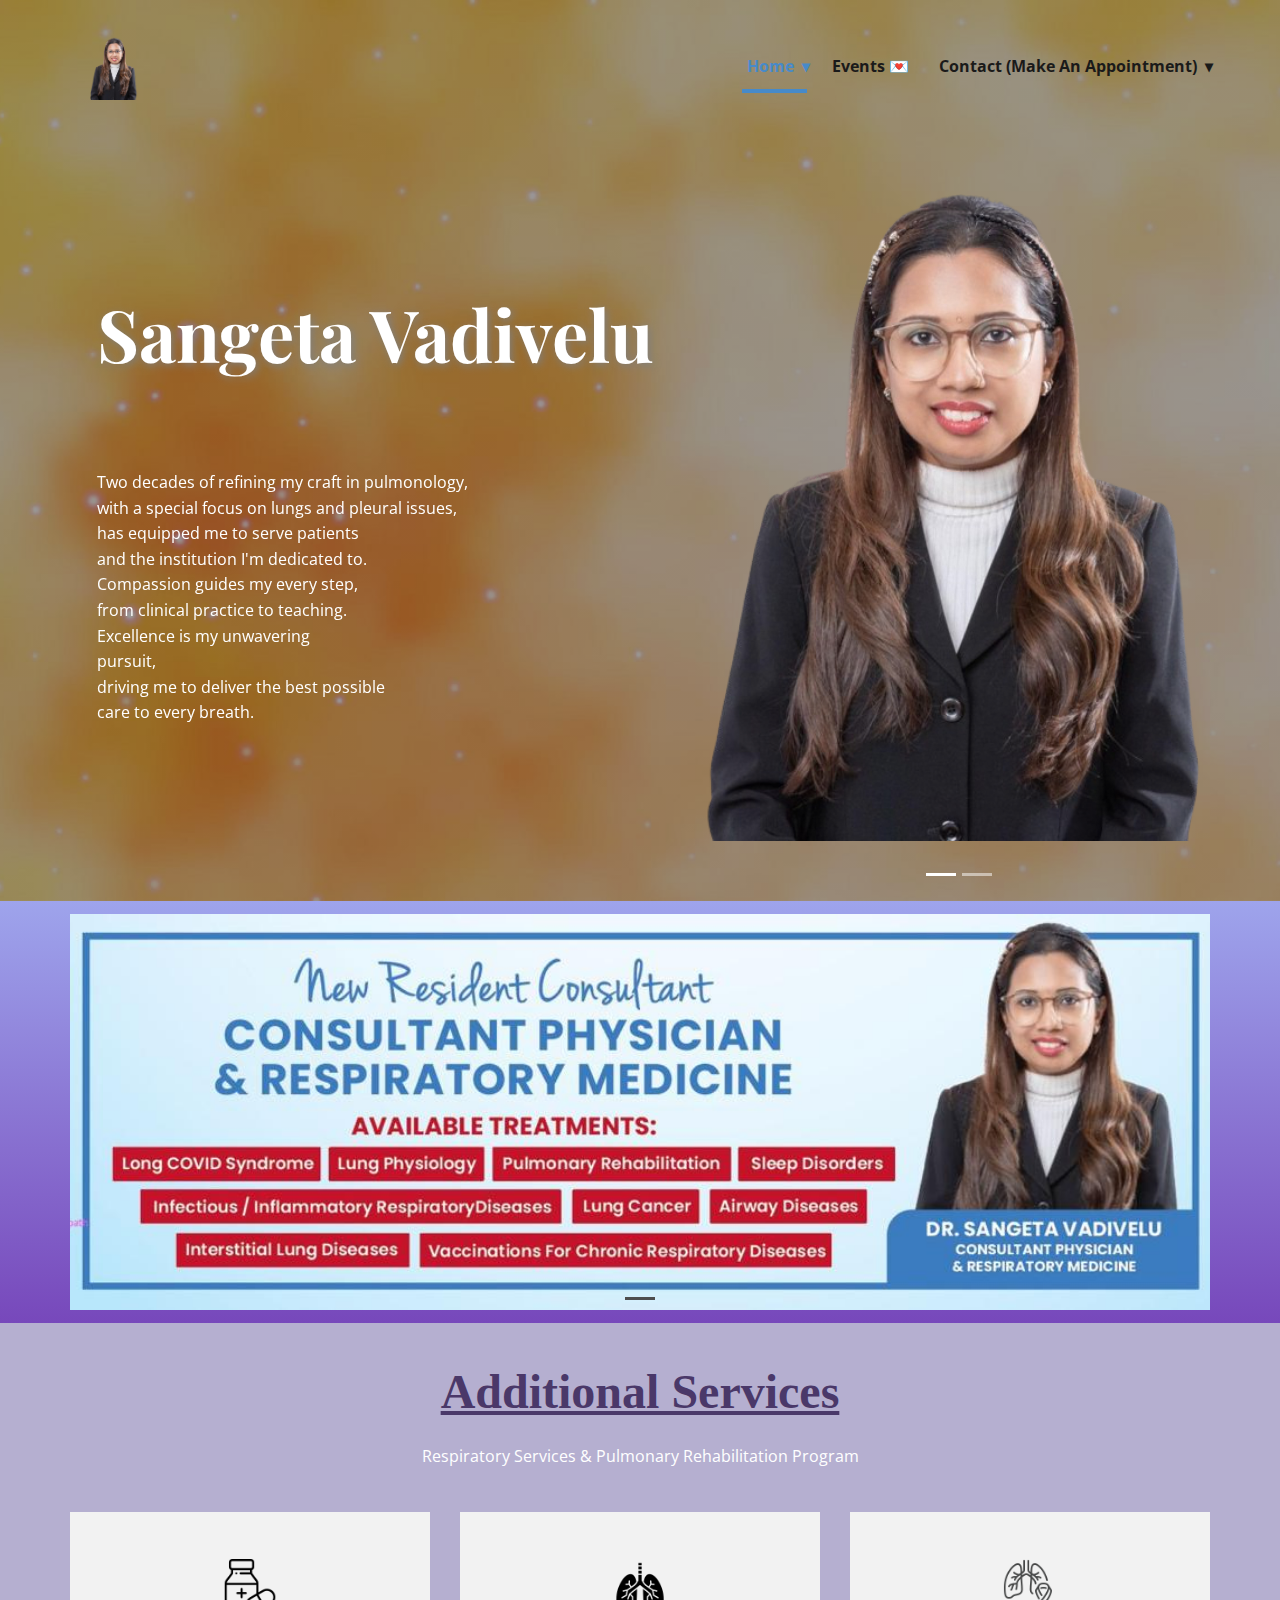
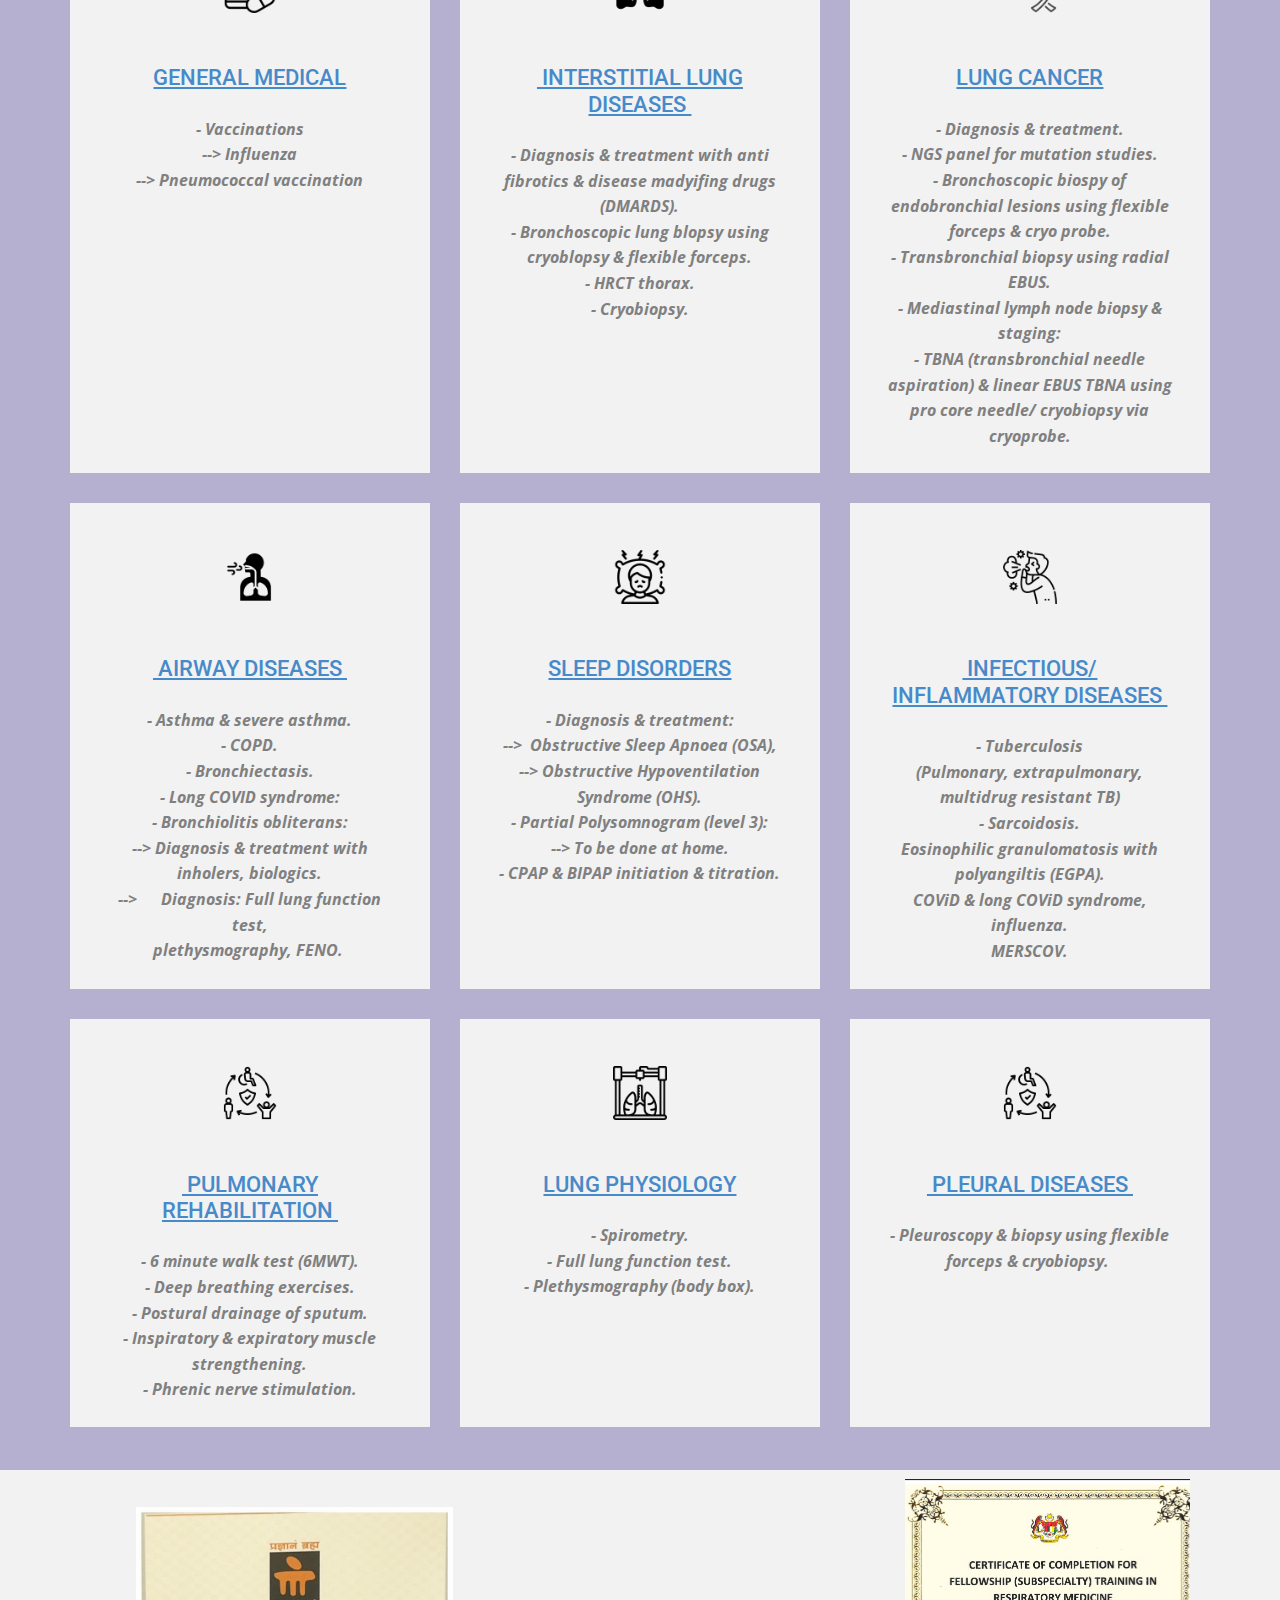
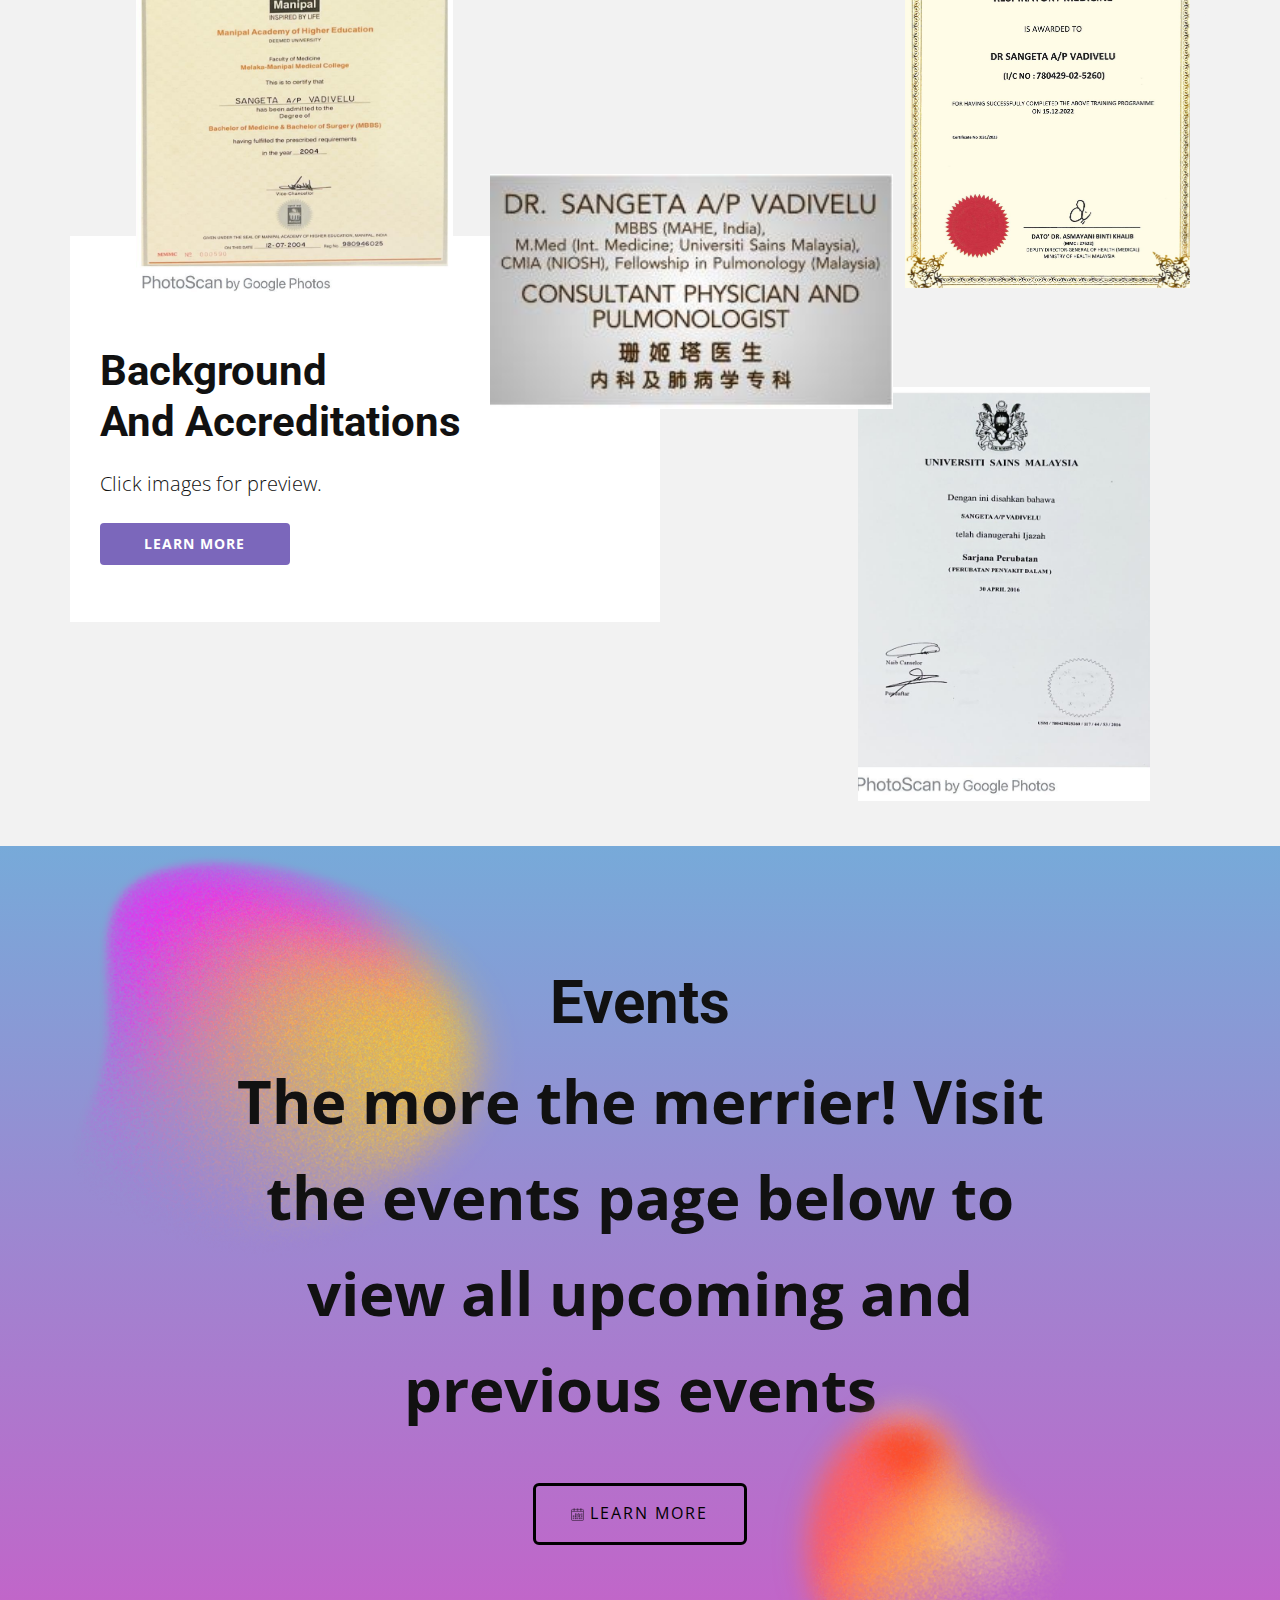
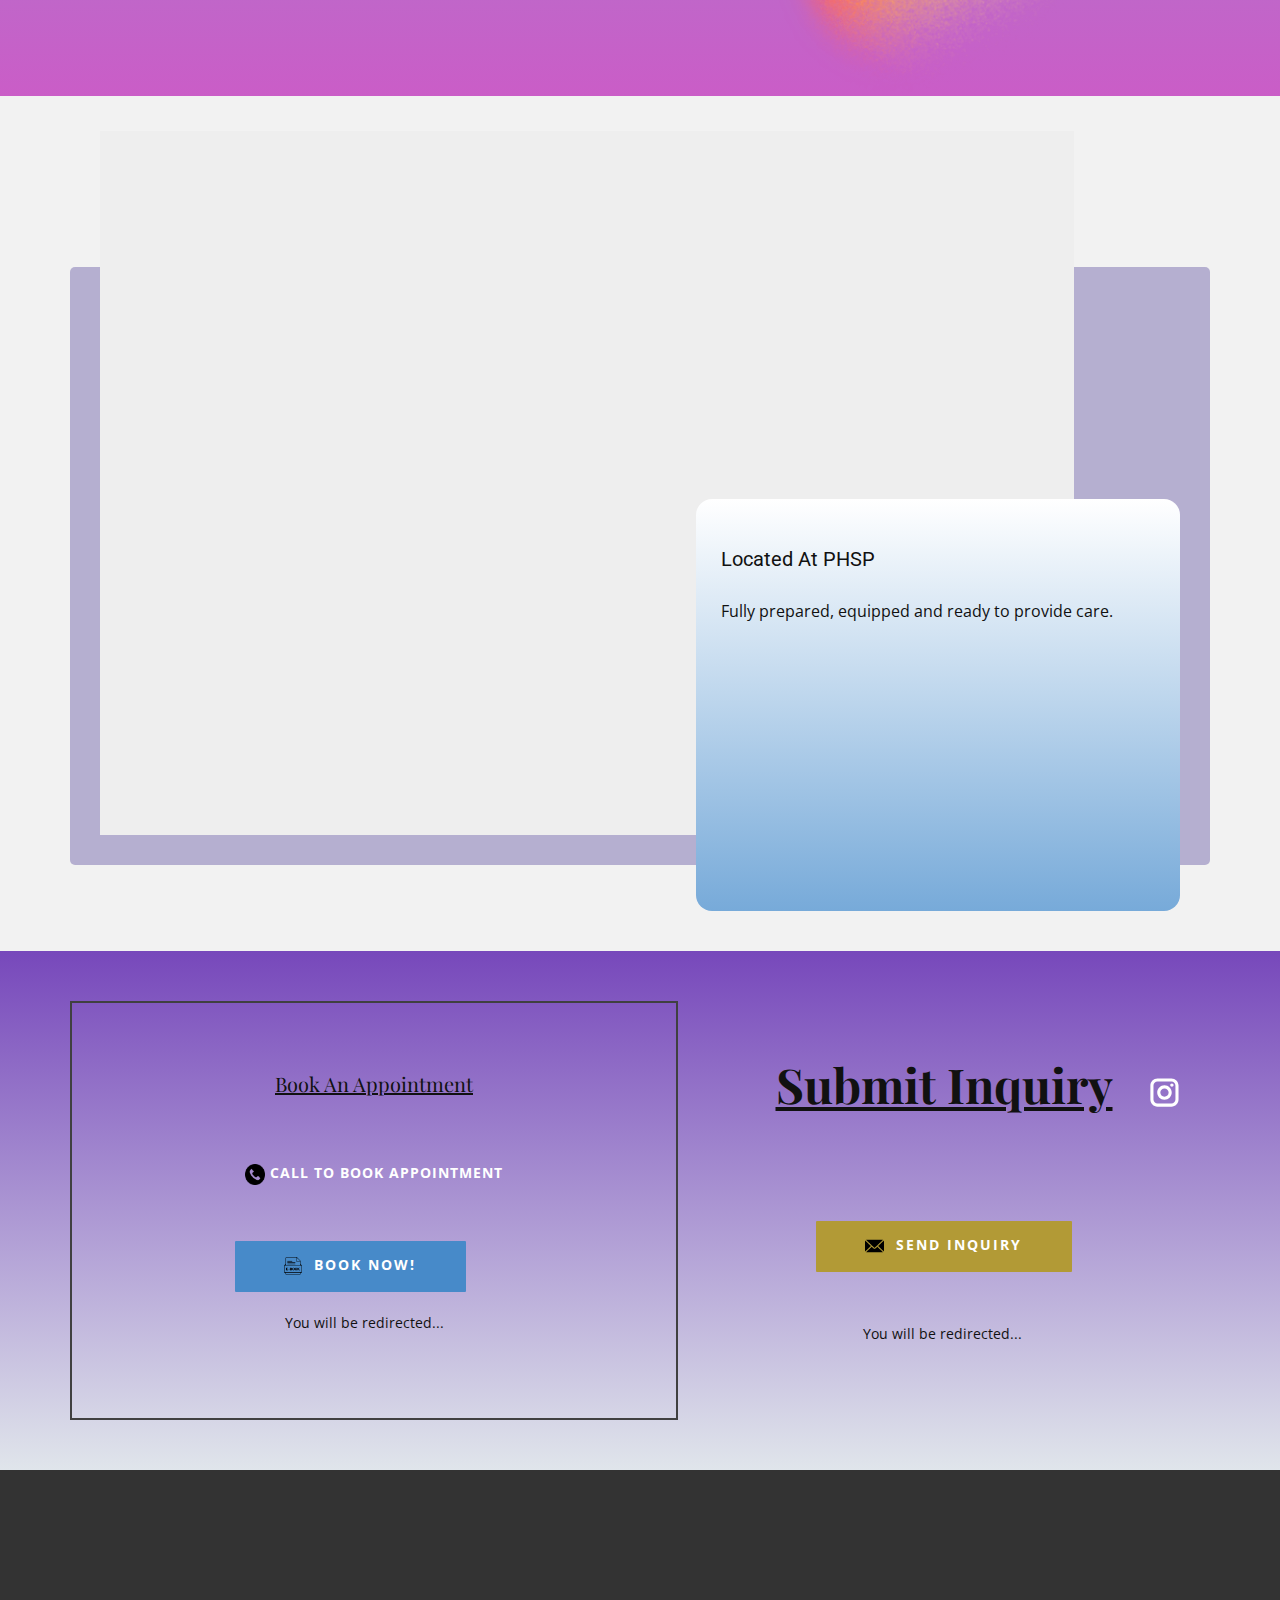
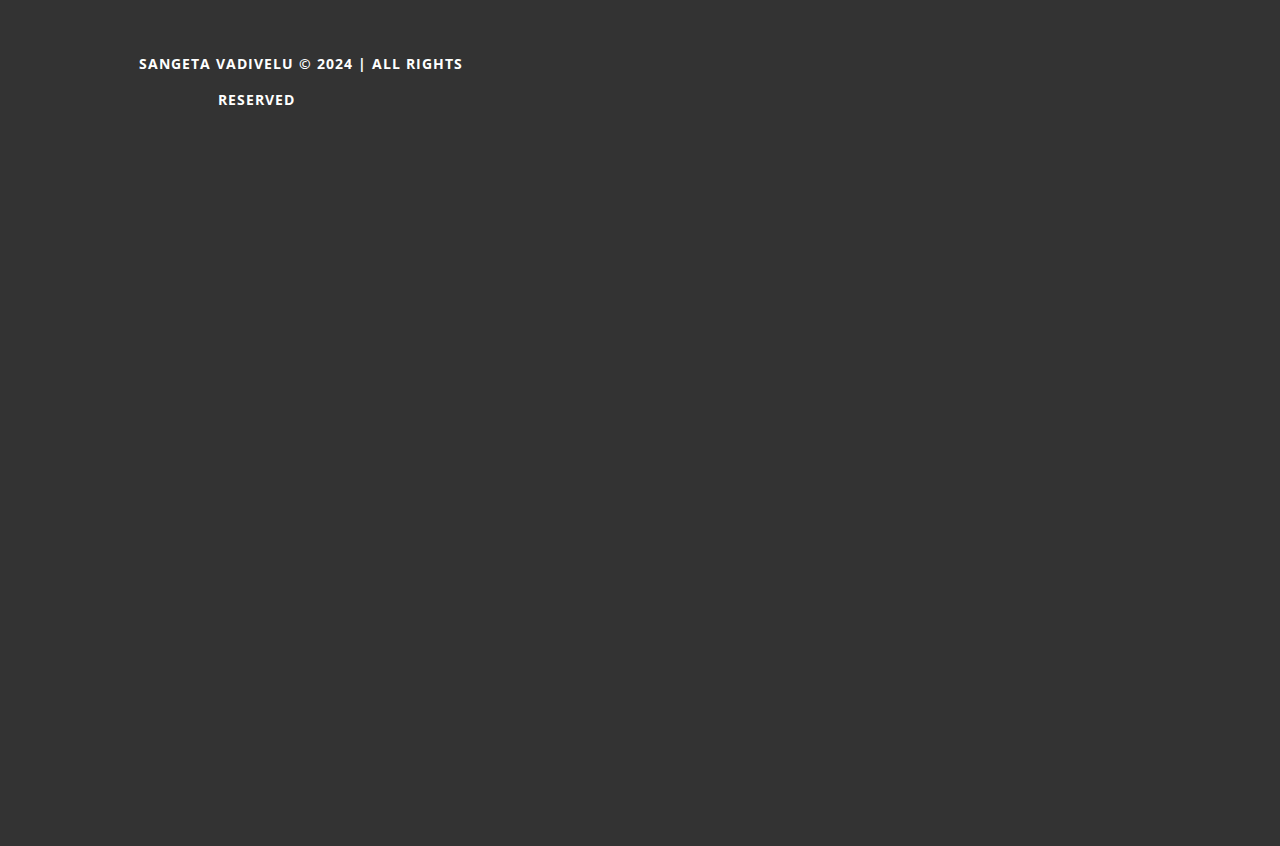
<file: index.html>
<!DOCTYPE html>
<html style="font-size: 16px;" lang="en-MY"><head>
<meta name="viewport" content="width=device-width, initial-scale=0.7 user-scalable=no">
    <meta charset="utf-8">
    <meta name="keywords" content="Pulmonologist, Lung Doctor, Physician, PHSP">
     <meta property="og:title" content="Sangeta Vadivelu">
	<meta name="description" content="Sangeta Vadivelu - Pantai Hospital Sungai Petani">
    <title>Home | SV</title>
    <link rel="stylesheet" href="sangetavadivelu.css" media="screen">
<link rel="stylesheet" href="Home.css" media="screen">
	
	<script class="u-script" type="text/javascript" src="jquery.js" defer=""></script>
    <script class="u-script" type="text/javascript" src="sangetavadivelu.js" defer=""></script>
    <meta name="generator" content="hnitch studios">
    <link rel="icon" href="images/hzlrROq.png">
    <link id="u-theme-google-font" rel="stylesheet" href="https://fonts.googleapis.com/css?family=Roboto:100,100i,300,300i,400,400i,500,500i,700,700i,900,900i|Open+Sans:300,300i,400,400i,500,500i,600,600i,700,700i,800,800i">
    <link id="u-page-google-font" rel="stylesheet" href="https://fonts.googleapis.com/css?family=Playfair+Display:400,400i,500,500i,600,600i,700,700i,800,800i,900,900i|Merriweather:300,300i,400,400i,700,700i,900,900i">
    
    
    
    
    
    
    <script type="application/ld+json">{
		"@context": "http://schema.org",
		"@type": "Organization",
		"name": "Sangeta Vadivelu",
		"logo": "images/hzlrROq.png?rand=8728"
}</script>
    <meta name="theme-color" content="#B5AFD0">
    <meta property="og:title" content="Sangeta Vadivelu">
  
    <meta property="og:type" content="website">
  <meta data-intl-tel-input-cdn-path="intlTelInput/"></head>
  <body data-home-page="/" data-home-page-title="Home" data-path-to-root="./" data-include-products="false" class="u-body u-overlap u-overlap-contrast u-overlap-transparent u-xxl-mode" data-lang="en"><header class="u-clearfix u-header" id="sec-ae8a"><div class="u-clearfix u-sheet u-sheet-1">
        <a href="/" class="u-image u-logo u-image-1" data-image-width="436" data-image-height="572" title="-">
          <img src="images/hzlrROq.png?rand=8728" class="u-logo-image u-logo-image-1">
        </a>
        <nav class="u-dropdown-icon u-menu u-menu-dropdown u-offcanvas-shift u-menu-1">
          <div class="menu-collapse" style="font-size: 1rem; letter-spacing: 0px; font-weight: 700;">
            <a class="u-button-style u-custom-active-border-color u-custom-border u-custom-border-color u-custom-borders u-custom-hover-border-color u-custom-left-right-menu-spacing u-custom-padding-bottom u-custom-text-active-color u-custom-text-color u-custom-text-decoration u-custom-text-hover-color u-custom-top-bottom-menu-spacing u-nav-link u-text-active-palette-1-base u-text-hover-palette-2-base" href="#" style="padding: 8px 0px; font-size: calc(1em + 20px);">
              <svg class="u-svg-link" viewBox="0 0 24 24"><use xmlns:xlink="http://www.w3.org/1999/xlink" xlink:href="#menu-hamburger"></use></svg>
              <svg class="u-svg-content" version="1.1" id="menu-hamburger" viewBox="0 0 16 16" x="0px" y="0px" xmlns:xlink="http://www.w3.org/1999/xlink" xmlns="http://www.w3.org/2000/svg"><g><rect y="1" width="16" height="2"></rect><rect y="7" width="16" height="2"></rect><rect y="13" width="16" height="2"></rect>
</g></svg>
            </a>
          </div>
          <div class="u-custom-menu u-nav-container">
            <ul class="u-nav u-spacing-20 u-unstyled u-nav-1"><li class="u-nav-item"><a class="u-border-4 u-border-active-palette-1-base u-border-hover-grey-30 u-border-no-left u-border-no-right u-border-no-top u-button-style u-nav-link u-text-active-palette-1-base u-text-grey-90 u-text-hover-palette-1-base" href="/" style="padding: 15px 5px;">Home</a><div class="u-nav-popup"><ul class="u-border-5 u-border-grey-75 u-nav u-unstyled"><li class="u-nav-item"><a class="u-active-palette-1-light-1 u-button-style u-hover-palette-4-dark-1 u-nav-link u-text-body-color u-white" href="/sitemap" target="_blank">SiteMap</a>
</li><li class="u-nav-item"><a class="u-active-palette-1-light-1 u-button-style u-hover-palette-4-dark-1 u-nav-link u-text-body-color u-white" href="/team">Team</a>
</li><li class="u-nav-item"><a class="u-active-palette-1-light-1 u-button-style u-hover-palette-4-dark-1 u-nav-link u-text-body-color u-white" href="/reporterror" target="_blank">Report An Error</a>
</li></ul>
</div>
</li><li class="u-nav-item"><a class="u-border-4 u-border-active-palette-1-base u-border-hover-grey-30 u-border-no-left u-border-no-right u-border-no-top u-button-style u-nav-link u-text-active-palette-1-base u-text-grey-90 u-text-hover-palette-1-base" href="/events" style="padding: 15px 5px;">Events 💌</a>
</li><li class="u-nav-item"><a class="u-border-4 u-border-active-palette-1-base u-border-hover-grey-30 u-border-no-left u-border-no-right u-border-no-top u-button-style u-nav-link u-text-active-palette-1-base u-text-grey-90 u-text-hover-palette-1-base" href="Home.html#sec-3614" style="padding: 15px 5px;">Contact (Make An Appointment)</a><div class="u-nav-popup"><ul class="u-border-5 u-border-grey-75 u-nav u-unstyled"><li class="u-nav-item"><a class="u-active-palette-1-light-1 u-button-style u-hover-palette-4-dark-1 u-nav-link u-text-body-color u-white" href="/bookappt" target="_blank">Book Appointment</a>
</li><li class="u-nav-item"><a class="u-active-palette-1-light-1 u-button-style u-hover-palette-4-dark-1 u-nav-link u-text-body-color u-white" href="/sendinquiry" target="_blank">Send Inquiry</a>
</li></ul>
</div>
</li></ul>
          </div>
          <div class="u-custom-menu u-nav-container-collapse">
            <div class="u-border-2 u-border-grey-75 u-container-style u-custom-color-4 u-inner-container-layout u-opacity u-opacity-95 u-sidenav u-sidenav-1" data-offcanvas-width="305.7143">
              <div class="u-inner-container-layout u-sidenav-overflow">
                <div class="u-menu-close"></div>
                <ul class="u-align-center u-custom-font u-font-merriweather u-nav u-popupmenu-items u-spacing-13 u-text-active-palette-4-base u-text-hover-palette-1-light-1 u-unstyled u-nav-4"><li class="u-nav-item"><a class="u-button-style u-nav-link" href="/">Home</a><div class="u-nav-popup"><ul class="u-border-5 u-border-grey-75 u-nav u-unstyled"><li class="u-nav-item"><a class="u-button-style u-nav-link" href="/sitemap" target="_blank">SiteMap</a>
</li><li class="u-nav-item"><a class="u-button-style u-nav-link" href="/team">Team</a>
</li><li class="u-nav-item"><a class="u-button-style u-nav-link" href="/reporterror" target="_blank">Report An Error</a>
</li></ul>
</div>
</li><li class="u-nav-item"><a class="u-button-style u-nav-link" href="/events">Events 💌</a>
</li><li class="u-nav-item"><a class="u-button-style u-nav-link" href="#sec-3614">Contact (Make An Appointment)</a><div class="u-nav-popup"><ul class="u-border-5 u-border-grey-75 u-nav u-unstyled"><li class="u-nav-item"><a class="u-button-style u-nav-link" href="/bookappt">Book Appointment</a> 
</li><li class="u-nav-item"><a class="u-button-style u-nav-link" href="/sendinquiry" target="_blank">Send Inquiry</a>
</li></ul>
</div>
</li></ul>
              </div>
            </div>
            <div class="u-black u-menu-overlay u-opacity u-opacity-70"></div>
          </div>
        </nav>
      </div><style class="u-sticky-style" data-style-id="4473">.u-sticky-fixed.u-sticky-4473:before, .u-body.u-sticky-fixed .u-sticky-4473:before {
borders: top right bottom left !important
}</style></header> 
    <section class="u-clearfix u-image u-shading u-section-1" id="sec-d87c" data-image-width="1960" data-image-height="980">
      <div class="u-clearfix u-sheet u-sheet-1">
        <div class="data-layout-selected u-clearfix u-layout-wrap u-layout-wrap-1">
          <div class="u-layout">
            <div class="u-layout-col">
              <div class="u-size-30">
                <div class="u-layout-col">
                  <div class="u-container-style u-layout-cell u-left-cell u-right-cell u-size-60 u-layout-cell-1" data-animation-name="customAnimationIn" data-animation-duration="1500">
                    <div class="u-container-layout u-valign-middle u-container-layout-1">
                      <h1 class="u-custom-font u-font-playfair-display u-text u-text-1">Sangeta Vadivelu </h1>
                    </div>
                  </div>
                </div>
              </div>
              <div class="u-size-30">
                <div class="u-layout-row">
                  <div class="u-container-style u-layout-cell u-left-cell u-size-60 u-layout-cell-2" data-animation-name="customAnimationIn" data-animation-duration="1500" data-animation-delay="250">
                    <div class="u-container-layout u-valign-top-sm u-valign-top-xs u-container-layout-2">
                       <p class="u-text u-text-2">Two decades of refining my craft in pulmonology, <br>with a special focus on lungs and pleural issues, <br>has equipped me to serve patients <br>and the institution I'm dedicated to. <br>Compassion guides my every step, <br>from clinical practice to teaching. <br>Excellence is my unwavering <br>pursuit, <br>driving me to deliver the best possible <br>care to every breath. <a href="/" class="u-active-none u-border-1 u-border-black u-border-no-left u-border-no-right u-border-no-top u-btn u-button-link u-button-style u-hover-none u-none u-text-body-color u-btn-1"></a>&nbsp;
                      </p>
                    </div>
                  </div>
                </div>
              </div>
            </div>
          </div>
        </div>
        <div class="custom-expanded u-carousel u-gallery u-gallery-slider u-layout-carousel u-lightbox u-no-transition u-show-text-on-hover u-gallery-1" id="carousel-aac5" data-interval="5000" data-u-ride="carousel">
          <ol class="u-absolute-hcenter u-carousel-indicators u-carousel-indicators-1">
            <li data-u-target="#carousel-aac5" data-u-slide-to="0" class="u-active u-hover-custom-color-2 u-shape-rectangle u-white" style="width: 30px; height: 3px;"></li>
            <li data-u-target="#carousel-aac5" data-u-slide-to="1" class="u-hover-custom-color-2 u-shape-rectangle u-white" style="width: 30px; height: 3px;"></li>
          </ol>
          <div class="u-carousel-inner u-gallery-inner" role="listbox">
            <div class="u-active u-carousel-item u-effect-fade u-gallery-item u-carousel-item-1">
              <div class="u-back-slide" data-image-width="436" data-image-height="572">
                <img class="u-back-image u-expanded" src="images/hzlrROq.png?rand=9f2c" alt="overview of medical services offered by Dr Sangeta Vadivelu">
              </div>
              <div class="u-align-center u-over-slide u-shading u-valign-bottom u-over-slide-1"></div>
            </div>
            <div class="u-carousel-item u-effect-fade u-gallery-item u-carousel-item-2">
              <div class="u-back-slide" data-image-width="726" data-image-height="773">
                <img class="u-back-image u-expanded" src="images/z5cGgGy.png">
              </div>
              <div class="u-align-center u-over-slide u-shading u-valign-bottom u-over-slide-2"></div>
            </div>
          </div>
          <a class="u-absolute-vcenter u-carousel-control u-carousel-control-prev u-grey-70 u-hidden u-icon-circle u-opacity u-opacity-70 u-spacing-10 u-text-white u-carousel-control-1" href="#carousel-aac5" role="button" data-u-slide="prev">
            <span aria-hidden="true">
              <svg viewBox="0 0 451.847 451.847"><path d="M97.141,225.92c0-8.095,3.091-16.192,9.259-22.366L300.689,9.27c12.359-12.359,32.397-12.359,44.751,0
c12.354,12.354,12.354,32.388,0,44.748L173.525,225.92l171.903,171.909c12.354,12.354,12.354,32.391,0,44.744
c-12.354,12.365-32.386,12.365-44.745,0l-194.29-194.281C100.226,242.115,97.141,234.018,97.141,225.92z"></path></svg>
            </span>
            <span class="sr-only">
              <svg viewBox="0 0 451.847 451.847"><path d="M97.141,225.92c0-8.095,3.091-16.192,9.259-22.366L300.689,9.27c12.359-12.359,32.397-12.359,44.751,0
c12.354,12.354,12.354,32.388,0,44.748L173.525,225.92l171.903,171.909c12.354,12.354,12.354,32.391,0,44.744
c-12.354,12.365-32.386,12.365-44.745,0l-194.29-194.281C100.226,242.115,97.141,234.018,97.141,225.92z"></path></svg>
            </span>
          </a>
          <a class="u-absolute-vcenter u-carousel-control u-carousel-control-next u-grey-70 u-hidden u-icon-circle u-opacity u-opacity-70 u-spacing-10 u-text-white u-carousel-control-2" href="#carousel-aac5" role="button" data-u-slide="next">
            <span aria-hidden="true">
              <svg viewBox="0 0 451.846 451.847"><path d="M345.441,248.292L151.154,442.573c-12.359,12.365-32.397,12.365-44.75,0c-12.354-12.354-12.354-32.391,0-44.744
L278.318,225.92L106.409,54.017c-12.354-12.359-12.354-32.394,0-44.748c12.354-12.359,32.391-12.359,44.75,0l194.287,194.284
c6.177,6.18,9.262,14.271,9.262,22.366C354.708,234.018,351.617,242.115,345.441,248.292z"></path></svg>
            </span>
            <span class="sr-only">
              <svg viewBox="0 0 451.846 451.847"><path d="M345.441,248.292L151.154,442.573c-12.359,12.365-32.397,12.365-44.75,0c-12.354-12.354-12.354-32.391,0-44.744
L278.318,225.92L106.409,54.017c-12.354-12.359-12.354-32.394,0-44.748c12.354-12.359,32.391-12.359,44.75,0l194.287,194.284
c6.177,6.18,9.262,14.271,9.262,22.366C354.708,234.018,351.617,242.115,345.441,248.292z"></path></svg>
            </span>
          </a>
        </div>
      </div>
    </section>
    <section class="u-clearfix u-gradient u-section-2" id="carousel_9271">
      <div class="u-clearfix u-sheet u-valign-middle u-sheet-1">
        <div class="custom-expanded u-carousel u-expanded-width-lg u-expanded-width-md u-gallery u-gallery-slider u-layout-carousel u-lightbox u-no-transition u-show-text-on-hover u-gallery-1" id="carousel-61ca" data-interval="5000" data-u-ride="carousel">
          <ol class="u-absolute-hcenter u-carousel-indicators u-carousel-indicators-1">
            <li data-u-target="#carousel-61ca" data-u-slide-to="0" class="u-active u-grey-70 u-shape-rectangle" style="width: 30px; height: 3px;"></li>
          </ol>
          <div class="u-carousel-inner u-gallery-inner" role="listbox">
            <div class="u-active u-carousel-item u-effect-fade u-gallery-item u-carousel-item-1">
              <div class="u-back-slide" data-image-width="1024" data-image-height="354">
                <img class="u-back-image u-expanded" src="images/cRtod8O.jpg">
              </div>
              <div class="u-align-center u-over-slide u-shading u-valign-bottom u-over-slide-1"></div>
            </div>
          </div>
          <a class="u-absolute-vcenter u-carousel-control u-carousel-control-prev u-grey-70 u-hidden u-icon-circle u-opacity u-opacity-70 u-spacing-10 u-text-white u-carousel-control-1" href="#carousel-61ca" role="button" data-u-slide="prev">
            <span aria-hidden="true">
              <svg viewBox="0 0 451.847 451.847"><path d="M97.141,225.92c0-8.095,3.091-16.192,9.259-22.366L300.689,9.27c12.359-12.359,32.397-12.359,44.751,0
c12.354,12.354,12.354,32.388,0,44.748L173.525,225.92l171.903,171.909c12.354,12.354,12.354,32.391,0,44.744
c-12.354,12.365-32.386,12.365-44.745,0l-194.29-194.281C100.226,242.115,97.141,234.018,97.141,225.92z"></path></svg>
            </span>
            <span class="sr-only">
              <svg viewBox="0 0 451.847 451.847"><path d="M97.141,225.92c0-8.095,3.091-16.192,9.259-22.366L300.689,9.27c12.359-12.359,32.397-12.359,44.751,0
c12.354,12.354,12.354,32.388,0,44.748L173.525,225.92l171.903,171.909c12.354,12.354,12.354,32.391,0,44.744
c-12.354,12.365-32.386,12.365-44.745,0l-194.29-194.281C100.226,242.115,97.141,234.018,97.141,225.92z"></path></svg>
            </span>
          </a>
          <a class="u-absolute-vcenter u-carousel-control u-carousel-control-next u-grey-70 u-hidden u-icon-circle u-opacity u-opacity-70 u-spacing-10 u-text-white u-carousel-control-2" href="#carousel-61ca" role="button" data-u-slide="next">
            <span aria-hidden="true">
              <svg viewBox="0 0 451.846 451.847"><path d="M345.441,248.292L151.154,442.573c-12.359,12.365-32.397,12.365-44.75,0c-12.354-12.354-12.354-32.391,0-44.744
L278.318,225.92L106.409,54.017c-12.354-12.359-12.354-32.394,0-44.748c12.354-12.359,32.391-12.359,44.75,0l194.287,194.284
c6.177,6.18,9.262,14.271,9.262,22.366C354.708,234.018,351.617,242.115,345.441,248.292z"></path></svg>
            </span>
            <span class="sr-only">
              <svg viewBox="0 0 451.846 451.847"><path d="M345.441,248.292L151.154,442.573c-12.359,12.365-32.397,12.365-44.75,0c-12.354-12.354-12.354-32.391,0-44.744
L278.318,225.92L106.409,54.017c-12.354-12.359-12.354-32.394,0-44.748c12.354-12.359,32.391-12.359,44.75,0l194.287,194.284
c6.177,6.18,9.262,14.271,9.262,22.366C354.708,234.018,351.617,242.115,345.441,248.292z"></path></svg>
            </span>
          </a>
        </div>
      </div>
    </section>
    <section class="u-align-center u-clearfix u-custom-color-5 u-section-3" id="carousel_0697">
      <div class="u-clearfix u-sheet u-valign-middle-lg u-valign-middle-md u-valign-middle-sm u-valign-middle-xl u-sheet-1">
        <h2 class="u-custom-font u-font-georgia u-text u-text-custom-color-4 u-text-default-lg u-text-default-md u-text-default-sm u-text-default-xl u-text-default-xxl u-text-1">Additional Services</h2>
        <p class="u-text u-text-2">&nbsp;Respiratory Services &amp; Pulmonary
Rehabilitation Program&nbsp;</p>
        <div class="u-expanded-width u-list u-list-1">
          <div class="u-repeater u-repeater-1">
            <div class="u-align-center u-container-style u-grey-5 u-list-item u-repeater-item u-list-item-1">
              <div class="u-container-layout u-similar-container u-valign-top u-container-layout-1"><span class="u-align-center u-file-icon u-icon u-icon-1"><img src="images/883407.png" alt=""></span>
                <h5 class="u-align-center u-text u-text-palette-1-base u-text-3">General Medical</h5>
                <p class="u-align-center u-text u-text-grey-50 u-text-4">- Vaccinations<br>--&gt; Influenza<br>--&gt;&nbsp;Pneumococcal vaccination
                </p>
              </div>
            </div>
            <div class="u-align-center u-container-style u-grey-5 u-list-item u-repeater-item u-list-item-2">
              <div class="u-container-layout u-similar-container u-valign-top u-container-layout-2"><span class="u-align-center u-file-icon u-icon u-icon-2"><img src="images/9774066.png" alt=""></span>
                <h5 class="u-align-center u-text u-text-palette-1-base u-text-5">&nbsp;Interstitial Lung Diseases&nbsp;</h5>
                <p class="u-align-center u-text u-text-grey-50 u-text-6">- Diagnosis &amp; treatment with anti fibrotics &amp; disease madyifing drugs (DMARDS).<br>- Bronchoscopic lung blopsy using cryoblopsy &amp; flexible forceps.<br>- ﻿﻿HRCT thorax. <br>- Cryobiopsy.
                </p>
              </div>
            </div>
            <div class="u-align-center u-container-style u-grey-5 u-list-item u-repeater-item u-list-item-3">
              <div class="u-container-layout u-similar-container u-valign-top u-container-layout-3"><span class="u-align-center u-file-icon u-icon u-icon-3"><img src="images/11062369.png" alt=""></span>
                <h5 class="u-align-center u-text u-text-palette-1-base u-text-7">Lung Cancer</h5>
                <p class="u-align-center u-text u-text-grey-50 u-text-8">- Diagnosis &amp; treatment.<br>- ﻿﻿NGS panel for mutation studies.<br> ﻿﻿- Bronchoscopic biospy of endobronchial lesions using flexible forceps &amp; cryo probe.<br>- ﻿﻿Transbronchial biopsy using radial EBUS.<br>- ﻿﻿Mediastinal lymph node biopsy &amp; staging:<br>- TBNA (transbronchial needle aspiration) &amp; linear EBUS TBNA using pro core needle/ cryobiopsy via cryoprobe.
                </p>
              </div>
            </div>
            <div class="u-align-center u-container-style u-grey-5 u-list-item u-repeater-item u-list-item-4">
              <div class="u-container-layout u-similar-container u-valign-top u-container-layout-4"><span class="u-align-center u-file-icon u-icon u-icon-4"><img src="images/12948991.png" alt=""></span>
                <h5 class="u-align-center u-text u-text-palette-1-base u-text-9">&nbsp;Airway Diseases&nbsp;</h5>
                <p class="u-align-center u-text u-text-grey-50 u-text-10">- Asthma &amp; severe asthma.<br>- ﻿﻿COPD.<br>- ﻿﻿Bronchiectasis.<br>- ﻿﻿Long COVID syndrome:<br>- ﻿﻿Bronchiolitis obliterans:<br> ﻿﻿--&gt; Diagnosis &amp; treatment with inholers, biologics.<br>--&gt;&nbsp; &nbsp; &nbsp; Diagnosis: Full lung function test,<br> plethysmography, FENO.&nbsp;
                </p>
              </div>
            </div>
            <div class="u-align-center u-container-style u-grey-5 u-list-item u-repeater-item u-list-item-5">
              <div class="u-container-layout u-similar-container u-valign-top u-container-layout-5"><span class="u-align-center u-file-icon u-icon u-icon-5"><img src="images/7145109.png" alt=""></span>
                <h5 class="u-align-center u-text u-text-palette-1-base u-text-11">Sleep Disorders</h5>
                <p class="u-align-center u-text u-text-grey-50 u-text-12">- Diagnosis &amp; treatment:<br>--&gt;&nbsp; Obstructive Sleep Apnoea (OSA),<br>--&gt; Obstructive Hypoventilation Syndrome (OHS).<br>- ﻿﻿Partial Polysomnogram (level 3):<br>--&gt; To be done at home.<br>- ﻿﻿CPAP &amp; BIPAP initiation &amp; titration.
                </p>
              </div>
            </div>
            <div class="u-align-center u-container-style u-grey-5 u-list-item u-repeater-item u-list-item-6">
              <div class="u-container-layout u-similar-container u-valign-top u-container-layout-6"><span class="u-align-center u-file-icon u-icon u-icon-6"><img src="images/10419491.png" alt=""></span>
                <h5 class="u-align-center u-text u-text-palette-1-base u-text-13">&nbsp;Infectious/ Inflammatory Diseases&nbsp;</h5>
                <p class="u-align-center u-text u-text-grey-50 u-text-14">- Tuberculosis<br> (Pulmonary, extrapulmonary, multidrug resistant TB)<br>- ﻿﻿Sarcoidosis.<br> Eosinophilic granulomatosis with polyangiltis (EGPA).<br> ﻿﻿COViD &amp; long COViD syndrome,<br> ﻿﻿influenza.<br> ﻿﻿MERSCOV.
                </p>
              </div>
            </div>
            <div class="u-align-center u-container-style u-grey-5 u-list-item u-repeater-item u-list-item-7">
              <div class="u-container-layout u-similar-container u-valign-top u-container-layout-7"><span class="u-align-center u-file-icon u-icon u-icon-7"><img src="images/8327345.png" alt=""></span>
                <h5 class="u-align-center u-text u-text-palette-1-base u-text-15">&nbsp;Pulmonary Rehabilitation&nbsp;</h5>
                <p class="u-align-center u-text u-text-grey-50 u-text-16">- 6 minute walk test (6MWT).<br>- ﻿﻿Deep breathing exercises.<br>- ﻿﻿Postural drainage of sputum.<br> ﻿﻿- Inspiratory &amp; expiratory muscle strengthening.<br> ﻿﻿- Phrenic nerve stimulation.
                </p>
              </div>
            </div>
            <div class="u-align-center u-container-style u-grey-5 u-list-item u-repeater-item u-list-item-8">
              <div class="u-container-layout u-similar-container u-valign-top u-container-layout-8"><span class="u-align-center u-file-icon u-icon u-icon-8"><img src="images/2032515.png" alt=""></span>
                <h5 class="u-align-center u-text u-text-palette-1-base u-text-17">Lung Physiology</h5>
                <p class="u-align-center u-text u-text-grey-50 u-text-18">- Spirometry.<br>- ﻿﻿Full lung function test.<br>- ﻿﻿Plethysmography (body box).
                </p>
              </div>
            </div>
            <div class="u-align-center u-container-style u-grey-5 u-list-item u-repeater-item u-list-item-9">
              <div class="u-container-layout u-similar-container u-valign-top u-container-layout-9"><span class="u-align-center u-file-icon u-icon u-icon-9"><img src="images/8327345.png" alt=""></span>
                <h5 class="u-align-center u-text u-text-palette-1-base u-text-19">&nbsp;Pleural Diseases&nbsp;</h5>
                <p class="u-align-center u-text u-text-grey-50 u-text-20">- Pleuroscopy &amp; biopsy using flexible forceps &amp; cryobiopsy.&nbsp;</p>
              </div>
            </div>
          </div>
        </div>
      </div>
    </section>
    <section class="u-clearfix u-grey-5 u-section-4" id="sec-31df">
      <div class="u-clearfix u-sheet u-sheet-1">
        <div class="u-expanded-width-xs u-grey-5 u-radius-18 u-shape u-shape-round u-shape-1"></div>
        <div class="custom-expanded u-align-left u-container-align-left u-container-style u-group u-white u-group-1">
          <div class="u-container-layout u-valign-middle-lg u-valign-middle-md u-valign-middle-xl u-valign-middle-xxl u-container-layout-1">
            <p class="u-align-left u-text u-text-1">Click images for preview.</p>
              <h3 class="u-align-left u-text u-text-2">Background And&nbsp;Accreditations</h3>
            <a href="https://www.nsr.org.my/list1viewdetails.asp?Account=N-0-290739" class="u-active-black u-align-left u-border-none u-btn u-btn-round u-button-style u-custom-color-3 u-hover-black u-radius-4 u-text-active-white u-text-body-alt-color u-text-hover-white u-btn-1" target="_blank">Learn More</a>
          </div>
        </div>
        <img class="u-hover-feature u-image u-image-default u-image-1" src="images/nivpwIC.jpg" alt="Sangeta Vadivelu certificate from University Sains Malaysia" data-image-width="761" data-image-height="1024" data-href="/images/nivpwIC.jpg" data-target="_blank">
        <img class="u-hover-feature u-image u-image-default u-image-2" src="images/Bluzlvj.jpg" alt="Bachelor of Medicine & Bachelor of Surgery (MBBS) certificate, issued by Manipal Academy of Higher Education to Sangeta Vadivelu" data-image-width="829" data-image-height="1024" data-href="/images/Bluzlvj.jpg" data-target="_blank">
        <img class="u-hover-feature u-image u-image-default u-image-3" src="images/RFCYPPr.jpg" alt="CERTIFICATE OF COMPLETION FOR FELLOWSHIP (SUBSPECIALTY) TRAINING IN RESPIRATORY MEDICINE" data-image-width="1192" data-image-height="1634" data-href="/images/RFCYPPr.jpg" data-target="_blank">
        <img class="u-hover-feature u-image u-image-default u-image-4" src="images/dMym0mh.jpg" alt="Sangeta Vadivelu accreditation overview" data-image-width="276" data-image-height="161" data-href="/images/dMym0mh.jpg" data-target="_blank">
      </div>
      
         <section>
      
  </div>
            </div>
            <div class="u-black u-menu-overlay u-opacity u-opacity-70"></div>
          </div>
        </nav>
      </div></header>
    <section class="u-align-center u-clearfix u-gradient u-section-0510" id="carousel_b2d1">
      <div class="u-clearfix u-sheet u-valign-bottom u-sheet-0510">
        <img class="u-image u-image-contain u-image-default u-image-0510" src="events/ffffffffff-min.png" alt="" data-image-width="631" data-image-height="573">
        <div class="u-align-center u-container-style u-group u-shape-rectangle u-group-0510">
          <div class="u-container-layout u-container-layout-0510">
            <h2 class="u-text u-text-default u-text-0510">Events</h2>
            <p class="u-text u-text-0510">The more the merrier! Visit the events page below to view all upcoming and previous events</p>
            <a href="" class="u-active-custom-color-0510 u-border-3 u-border-active-palette-2-base u-border-black u-border-hover-palette-2-base u-btn u-btn-round u-button-style u-color-scheme-summer-time u-color-style-multicolor-0510 u-hover-feature u-hover-palette-1-dark-0510 u-radius-6 u-text-active-white u-text-hover-white u-btn-0510"><span class="u-file-icon u-icon u-icon-0510"><img src="events/2413035.png" alt=""></span>&nbsp;Learn more
            </a>
            <img class="u-image u-image-contain u-image-default u-image-2" src="events/fff-min.png" alt="" data-image-width="648" data-image-height="668">
          </div>
        </div>
      </div>
      <style> .u-section-0510 {
  background-image: linear-gradient(#77aad9, #ca5dc7);
}

.u-section-0510 .u-sheet-0510 {
  min-height: 545px;
}

.u-section-0510 .u-image-0510 {
  width: 454px;
  height: 413px;
  margin: 7px auto 0 0;
}

.u-section-0510 .u-group-0510 {
  width: 820px;
  min-height: 438px;
  height: auto;
  margin: -313px auto 0;
}

.u-section-0510 .u-container-layout-0510 {
  padding-top: 0;
  padding-bottom: 0;
}

.u-section-0510 .u-text-0510 {
  font-size: 3.75rem;
  font-weight: 700;
  margin: 17px auto 0;
}

.u-section-0510 .u-text-2 {
  font-size: 1.25rem;
  font-weight: 300;
  width: 436px;
  margin: 34px auto 0;
}

.u-section-0510 .u-btn-0510 {
  letter-spacing: 2px;
  text-transform: uppercase;
  font-size: 1rem;
  border-style: solid;
  transition-duration: 0.5s;
  margin: 46px auto 0;
  padding: 15px 36px 15px 35px;
}

.u-section-0510 .u-icon-0510 {
  font-size: 0.8126em;
}

.u-section-0510 .u-image-2 {
  width: 487px;
  height: 321px;
  margin: -170px -119px 0 auto;
}

@media (max-width: 1199px) {
  .u-section-0510 .u-sheet-0510 {
    min-height: 805px;
  }

  .u-section-0510 .u-image-0510 {
    --animation-custom_in-translate_x: -300px;
    --animation-custom_in-translate_y: 0px;
    --animation-custom_in-opacity: 0;
    --animation-custom_in-rotate: 0deg;
    --animation-custom_in-scale: 1;
  }

  .u-section-0510 .u-group-0510 {
    --animation-custom_in-translate_x: 0px;
    --animation-custom_in-translate_y: 0px;
    --animation-custom_in-opacity: 0;
    --animation-custom_in-rotate: 0deg;
    --animation-custom_in-scale: 0.3;
    height: auto;
  }

  .u-section-0510 .u-image-2 {
    --animation-custom_in-translate_x: 300px;
    --animation-custom_in-translate_y: 0px;
    --animation-custom_in-opacity: 0;
    --animation-custom_in-rotate: 0deg;
    --animation-custom_in-scale: 1;
  }
}

@media (max-width: 991px) {
  .u-section-0510 .u-sheet-0510 {
    min-height: 685px;
  }

  .u-section-0510 .u-group-0510 {
    width: 720px;
  }
}

@media (max-width: 767px) {
  .u-section-0510 .u-sheet-0510 {
    min-height: 662px;
  }

  .u-section-0510 .u-group-0510 {
    width: 540px;
  }

  .u-section-0510 .u-text-0510 {
    font-size: 3rem;
  }
}

@media (max-width: 575px) {
  .u-section-0510 .u-sheet-0510 {
    min-height: 667px;
  }

  .u-section-0510 .u-image-0510 {
    width: 340px;
    height: 309px;
  }

  .u-section-0510 .u-group-0510 {
    width: 340px;
    margin-top: -209px;
  }

  .u-section-0510 .u-text-0510 {
    font-size: 1.875rem;
  }

  .u-section-0510 .u-text-2 {
    width: 340px;
  }

  .u-section-0510 .u-image-2 {
    width: 340px;
    height: 224px;
    margin-right: 0;
  }
}

.u-section-0510 .u-btn-0510,
.u-section-0510 .u-btn-0510:before,
.u-section-0510 .u-btn-0510 > .u-container-layout:before {
  transition-property: fill, color, background-color, stroke-width, border-style, border-width, border-top-width, border-left-width, border-right-width, border-bottom-width, custom-border, borders, box-shadow, text-shadow, opacity, border-radius, stroke, border-color, font-size, font-style, font-weight, text-decoration, letter-spacing, transform, background-image, image-zoom, background-size, background-position;
}</style>
   
    
    </section>

	    
      
    </section>
    <section class="u-clearfix u-grey-5 u-hidden-xs u-section-6" id="sec-8b79">
      <div class="u-clearfix u-sheet u-sheet-1">
        <div class="u-container-style u-custom-color-5 u-expanded-width u-group u-hidden-xs u-radius-5 u-shape-round u-group-1">
          <div class="u-container-layout u-container-layout-1">
            <div class="u-grey-light-2 u-hidden-xs u-map u-map-1">
              <div class="embed-responsive">
                <iframe class="embed-responsive-item" src="https://www.google.com/maps/embed?pb=!1m18!1m12!1m3!1d31761.351344427465!2d100.50662604597184!3d5.688714534742848!2m3!1f0!2f0!3f0!3m2!1i1024!2i768!4f13.1!3m3!1m2!1s0x304b299b05757391%3A0x24b8cc91054ca208!2sPantai%20Hospital%20Sungai%20Petani!5e0!3m2!1sen!2smy!4v1703738877512!5m2!1sen!2smy" data-map="[base64]"></iframe>
              </div>
            </div>
            <div class="u-container-align-left u-container-style u-gradient u-group u-hidden-xs u-radius-16 u-shape-round u-group-2">
              <div class="u-container-layout u-container-layout-2">
                <h2 class="u-align-left u-hidden-xs u-text u-text-1">Located At PHSP</h2>
                <p class="u-align-left u-hidden-xs u-text u-text-2">Fully prepared, equipped and ready to provide care.</p>
              </div>
            </div>
          </div>
        </div>
      </div>
    </section>
    <section class="u-clearfix u-gradient u-section-7" id="sec-3614">
      <div class="u-clearfix u-sheet u-valign-middle u-sheet-1">
        <div class="data-layout-selected u-clearfix u-expanded-width u-layout-wrap u-layout-wrap-1">
          <div class="u-layout">
            <div class="u-layout-row">
              <div class="u-size-32">
                <div class="u-layout-col">
                  <div class="u-align-center u-container-style u-layout-cell u-left-cell u-size-60 u-layout-cell-1">
                    <div class="u-border-2 u-border-grey-75 u-container-layout u-container-layout-1">
                      <h2 class="u-custom-font u-font-playfair-display u-text u-text-1">Book An Appointment</h2>
                      <a href="tel:+604445208888" class="u-active-none u-border-none u-border-white u-bottom-left-radius-0 u-bottom-right-radius-0 u-btn u-btn-rectangle u-button-style u-hover-palette-4-base u-none u-radius-0 u-top-left-radius-0 u-top-right-radius-0 u-btn-1"><span class="u-file-icon u-icon u-icon-1"><img src="images/455705.png" alt=""></span>&nbsp;Call To Book Appointment
                      </a>
                      <a href="/bookappt" class="u-border-none u-btn u-btn-round u-button-style u-hover-palette-4-dark-1 u-palette-1-base u-radius-1 u-btn-2" target="_blank"><span class="u-file-icon u-icon u-icon-2"><img src="images/8361190.png" alt=""></span>Book Now!
                      </a>
                      <p class="u-small-text u-text u-text-default u-text-variant u-text-2">You will be redirected...</p>
                    </div>
                  </div>
                </div>
              </div>
              <div class="u-size-28">
                <div class="u-layout-col">
                  <div class="u-align-center u-container-style u-layout-cell u-right-cell u-size-30 u-layout-cell-2">
                    <div class="u-container-layout u-container-layout-2">
                      <h2 class="u-custom-font u-font-playfair-display u-text u-text-3">Submit Inquiry</h2>
                      <div class="u-social-icons u-spacing-10 u-social-icons-1">
                        <a class="u-social-url" title="instagram" target="_blank" href="https://www.instagram.com/dr_sangeta_narendran/"><span class="u-icon u-social-icon u-social-instagram u-text-white u-icon-3"><svg class="u-svg-link" preserveAspectRatio="xMidYMin slice" viewBox="0 0 112 112" style=""><use xmlns:xlink="http://www.w3.org/1999/xlink" xlink:href="#svg-9540"></use></svg><svg class="u-svg-content" viewBox="0 0 112 112" x="0" y="0" id="svg-9540"><path fill="currentColor" d="M55.9,32.9c-12.8,0-23.2,10.4-23.2,23.2s10.4,23.2,23.2,23.2s23.2-10.4,23.2-23.2S68.7,32.9,55.9,32.9z
	 M55.9,69.4c-7.4,0-13.3-6-13.3-13.3c-0.1-7.4,6-13.3,13.3-13.3s13.3,6,13.3,13.3C69.3,63.5,63.3,69.4,55.9,69.4z"></path><path fill="#FFFFFF" d="M79.7,26.8c-3,0-5.4,2.5-5.4,5.4s2.5,5.4,5.4,5.4c3,0,5.4-2.5,5.4-5.4S82.7,26.8,79.7,26.8z"></path><path fill="currentColor" d="M78.2,11H33.5C21,11,10.8,21.3,10.8,33.7v44.7c0,12.6,10.2,22.8,22.7,22.8h44.7c12.6,0,22.7-10.2,22.7-22.7
	V33.7C100.8,21.1,90.6,11,78.2,11z M91,78.4c0,7.1-5.8,12.8-12.8,12.8H33.5c-7.1,0-12.8-5.8-12.8-12.8V33.7
	c0-7.1,5.8-12.8,12.8-12.8h44.7c7.1,0,12.8,5.8,12.8,12.8V78.4z"></path></svg></span>
                        </a>
                      </div>
                    </div>
                  </div>
                  <div class="u-container-style u-layout-cell u-right-cell u-size-30 u-layout-cell-3">
                    <div class="u-container-layout u-container-layout-3">
                      <a href="/sendinquiry" class="u-border-none u-btn u-btn-round u-button-style u-hover-palette-4-dark-1 u-palette-3-dark-1 u-radius-1 u-btn-3" target="_blank"><span class="u-file-icon u-icon u-icon-4"><img src="images/542689.png" alt=""></span>Send Inquiry
                      </a>
                      <p class="u-small-text u-text u-text-default u-text-variant u-text-4">You will be redirected...</p>
                    </div>
                  </div>
                </div>
              </div>
            </div>
          </div>
        </div>
      </div>
    </section>
    
    
    
    <footer class="u-align-center u-clearfix u-footer u-grey-80 u-footer" id="sec-1694"><div class="u-clearfix u-sheet u-valign-middle-xs u-sheet-1">
        <p class="u-small-text u-text u-text-variant u-text-1">
          <a class="u-active-none u-btn u-button-link u-button-style u-hover-feature u-hover-none u-none u-text-hover-palette-3-base u-btn-1" data-href="/team">Sangeta Vadivelu © 2024 | All Rights Reserved</a>
        </p>
      </div></footer><span style="height: 64px; width: 64px; margin-left: 0px; margin-right: auto; margin-top: 0px; background-image: linear-gradient(#478ac9, #db545a); right: 20px; bottom: 20px; padding: 16px;" class="u-back-to-top u-gradient u-icon u-icon-circle u-opacity u-opacity-85" data-href="#">
        <svg class="u-svg-link" preserveAspectRatio="xMidYMin slice" viewBox="0 0 551.13 551.13"><use xmlns:xlink="http://www.w3.org/1999/xlink" xlink:href="#svg-1d98"></use></svg>
        <svg class="u-svg-content" enable-background="new 0 0 551.13 551.13" viewBox="0 0 551.13 551.13" xmlns="http://www.w3.org/2000/svg" id="svg-1d98"><path d="m275.565 189.451 223.897 223.897h51.668l-275.565-275.565-275.565 275.565h51.668z"></path></svg>
    </span>
  
</body></html>
</file>
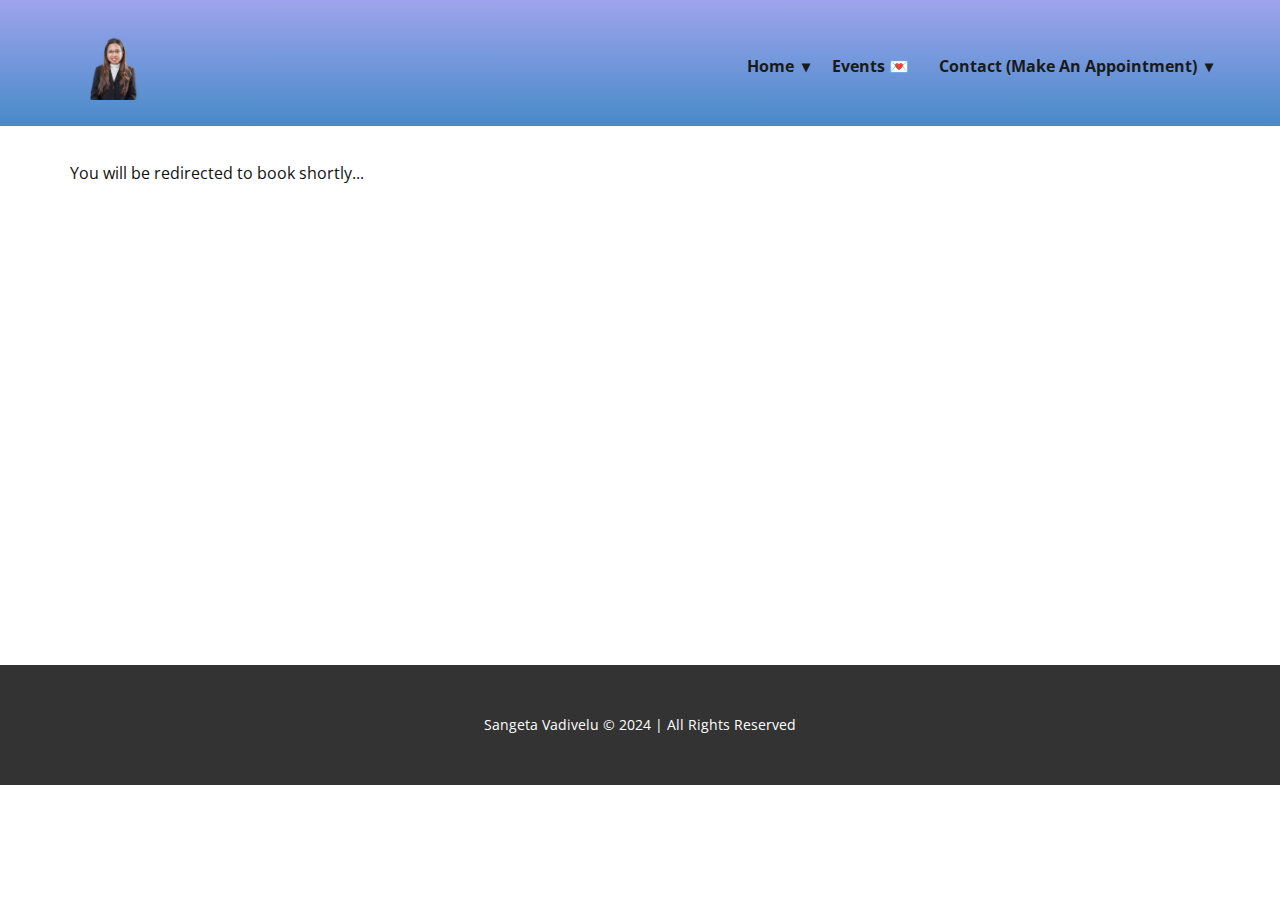
<file: bookappt.html>
<!DOCTYPE html>
<html style="font-size: 16px;" lang="en-MY"><head>
   <meta name="viewport" content="width=device-width, initial-scale=0.7 user-scalable=no">
    <meta charset="utf-8">
    <meta name="keywords" content="sangeta vadivelu, pulmonologist, lung doctor, lung specialist">
    <meta name="description" content="SV - Book an appointment for consultation">
    <title>Book Appointment | SV</title>
    <link rel="stylesheet" href="sangetavadivelu.css" media="screen">
<link rel="stylesheet" href="bookappt.css" media="screen">
    <script class="u-script" type="text/javascript" src="jquery.js" defer=""></script>
    <script class="u-script" type="text/javascript" src="sangetavadivelu.js" defer=""></script>
    <meta name="generator" content="hnitch studios">
    <link rel="icon" href="images/hzlrROq.png">
    <link id="u-theme-google-font" rel="stylesheet" href="https://fonts.googleapis.com/css?family=Roboto:100,100i,300,300i,400,400i,500,500i,700,700i,900,900i|Open+Sans:300,300i,400,400i,500,500i,600,600i,700,700i,800,800i">
    <link id="u-page-google-font" rel="stylesheet" href="https://fonts.googleapis.com/css?family=Merriweather:300,300i,400,400i,700,700i,900,900i">
    
    
    
    <script type="application/ld+json">{
		"@context": "http://schema.org",
		"@type": "Organization",
		"name": "Sangeta Vadivelu",
		"logo": "images/hzlrROq.png?rand=8728"
}</script>
    <meta name="theme-color" content="#b5afd0">
    <meta property="og:title" content="Book Appointment | SV">
    <meta property="og:description" content="Sangeta Vadivelu - Pantai Hospital Sungai Petani">
    <meta property="og:type" content="website">
  <meta data-intl-tel-input-cdn-path="intlTelInput/"></head>
  <body data-path-to-root="./" data-include-products="false" class="u-body u-overlap u-xxl-mode" data-lang="en"><header class="u-clearfix u-header" id="sec-ae8a"><div class="u-clearfix u-sheet u-sheet-1">
        <a href="/" class="u-image u-logo u-image-1" data-image-width="436" data-image-height="572" title="-">
          <img src="images/hzlrROq.png?rand=8728" class="u-logo-image u-logo-image-1">
        </a>
        <nav class="u-dropdown-icon u-menu u-menu-dropdown u-offcanvas-shift u-menu-1">
          <div class="menu-collapse" style="font-size: 1rem; letter-spacing: 0px; font-weight: 700;">
            <a class="u-button-style u-custom-active-border-color u-custom-border u-custom-border-color u-custom-borders u-custom-hover-border-color u-custom-left-right-menu-spacing u-custom-padding-bottom u-custom-text-active-color u-custom-text-color u-custom-text-decoration u-custom-text-hover-color u-custom-top-bottom-menu-spacing u-nav-link u-text-active-palette-1-base u-text-hover-palette-2-base" href="#" style="padding: 8px 0px; font-size: calc(1em + 20px);">
              <svg class="u-svg-link" viewBox="0 0 24 24"><use xmlns:xlink="http://www.w3.org/1999/xlink" xlink:href="#menu-hamburger"></use></svg>
              <svg class="u-svg-content" version="1.1" id="menu-hamburger" viewBox="0 0 16 16" x="0px" y="0px" xmlns:xlink="http://www.w3.org/1999/xlink" xmlns="http://www.w3.org/2000/svg"><g><rect y="1" width="16" height="2"></rect><rect y="7" width="16" height="2"></rect><rect y="13" width="16" height="2"></rect>
</g></svg>
            </a>
          </div>
          <div class="u-custom-menu u-nav-container">
            <ul class="u-nav u-spacing-20 u-unstyled u-nav-1"><li class="u-nav-item"><a class="u-border-4 u-border-active-palette-1-base u-border-hover-grey-30 u-border-no-left u-border-no-right u-border-no-top u-button-style u-nav-link u-text-active-palette-1-base u-text-grey-90 u-text-hover-palette-1-base" href="/" style="padding: 15px 5px;">Home</a><div class="u-nav-popup"><ul class="u-border-5 u-border-grey-75 u-nav u-unstyled"><li class="u-nav-item"><a class="u-active-palette-1-light-1 u-button-style u-hover-palette-4-dark-1 u-nav-link u-text-body-color u-white" href="/sitemap" target="_blank">SiteMap</a>
</li><li class="u-nav-item"><a class="u-active-palette-1-light-1 u-button-style u-hover-palette-4-dark-1 u-nav-link u-text-body-color u-white" href="/team">Team</a>
</li><li class="u-nav-item"><a class="u-active-palette-1-light-1 u-button-style u-hover-palette-4-dark-1 u-nav-link u-text-body-color u-white" href="/reporterror" target="_blank">Report An Error</a>
</li></ul>
</div>
</li><li class="u-nav-item"><a class="u-border-4 u-border-active-palette-1-base u-border-hover-grey-30 u-border-no-left u-border-no-right u-border-no-top u-button-style u-nav-link u-text-active-palette-1-base u-text-grey-90 u-text-hover-palette-1-base" href="/events" style="padding: 15px 5px;">Events 💌</a>
</li><li class="u-nav-item"><a class="u-border-4 u-border-active-palette-1-base u-border-hover-grey-30 u-border-no-left u-border-no-right u-border-no-top u-button-style u-nav-link u-text-active-palette-1-base u-text-grey-90 u-text-hover-palette-1-base" href="" style="padding: 15px 5px;">Contact (Make An Appointment)</a><div class="u-nav-popup"><ul class="u-border-5 u-border-grey-75 u-nav u-unstyled"><li class="u-nav-item"><a class="u-active-palette-1-light-1 u-button-style u-hover-palette-4-dark-1 u-nav-link u-text-body-color u-white" href="/bookappt" target="_blank">Book Appointment</a>
</li><li class="u-nav-item"><a class="u-active-palette-1-light-1 u-button-style u-hover-palette-4-dark-1 u-nav-link u-text-body-color u-white" href="/sendinquiry" target="_blank">Send Inquiry</a>
</li></ul>
</div>
</li></ul>
          </div>
          <div class="u-custom-menu u-nav-container-collapse">
            <div class="u-border-2 u-border-grey-75 u-container-style u-custom-color-4 u-inner-container-layout u-opacity u-opacity-95 u-sidenav u-sidenav-1" data-offcanvas-width="305.7143">
              <div class="u-inner-container-layout u-sidenav-overflow">
                <div class="u-menu-close"></div>
                <ul class="u-align-center u-custom-font u-font-merriweather u-nav u-popupmenu-items u-spacing-13 u-text-active-palette-4-base u-text-hover-palette-1-light-1 u-unstyled u-nav-4"><li class="u-nav-item"><a class="u-button-style u-nav-link" href="/">Home</a><div class="u-nav-popup"><ul class="u-border-5 u-border-grey-75 u-nav u-unstyled"><li class="u-nav-item"><a class="u-button-style u-nav-link" href="/sitemap" target="_blank">SiteMap</a>
</li><li class="u-nav-item"><a class="u-button-style u-nav-link" href="/team">Team</a>
</li><li class="u-nav-item"><a class="u-button-style u-nav-link" href="/reporterror" target="_blank">Report An Error</a>
</li></ul>
</div>
</li><li class="u-nav-item"><a class="u-button-style u-nav-link" href="/events">Events 💌</a>
</li><li class="u-nav-item"><a class="u-button-style u-nav-link" href="">Contact (Make An Appointment)</a><div class="u-nav-popup"><ul class="u-border-5 u-border-grey-75 u-nav u-unstyled"><li class="u-nav-item"><a class="u-button-style u-nav-link" href="/bookappt">Book Appointment</a>
</li><li class="u-nav-item"><a class="u-button-style u-nav-link" href="/sendinquiry" target="_blank">Send Inquiry</a>
</li></ul>
</div>
</li></ul>
              </div>
            </div>
            <div class="u-black u-menu-overlay u-opacity u-opacity-70"></div>
          </div>
        </nav>
      </div><style class="u-sticky-style" data-style-id="4473">.u-sticky-fixed.u-sticky-4473:before, .u-body.u-sticky-fixed .u-sticky-4473:before {
borders: top right bottom left !important
}</style></header>
    <section class="u-clearfix u-section-1" id="sec-93c3">
      <div class="u-clearfix u-sheet u-sheet-1">
        <div class="u-clearfix u-custom-html u-expanded-width u-custom-html-1">
          <meta http-equiv="refresh" content="2; url='https://www.pantai.com.my/doctors/sangeta-a-p-vadivelu'">
          <p>You will be redirected to book shortly...</p>
        </div>
      </div>
    </section>
    <style class="u-overlap-style">.u-overlap:not(.u-sticky-scroll) .u-header {
background-image: linear-gradient(#9ea4ec, #478ac9) !important
}</style>
    
    
    
    <footer class="u-align-center u-clearfix u-footer u-grey-80 u-footer" id="sec-1694"><div class="u-clearfix u-sheet u-valign-middle-xs u-sheet-1">
        <p class="u-small-text u-text u-text-variant u-text-1">
          <a class="u-active-none u-btn u-button-link u-button-style u-hover-feature u-hover-none u-none u-text-hover-palette-3-base u-btn-1" data-href="/team">Sangeta Vadivelu © 2024 | All Rights Reserved</a>
        </p>
      </div></footer>
  
</body></html>
</file>
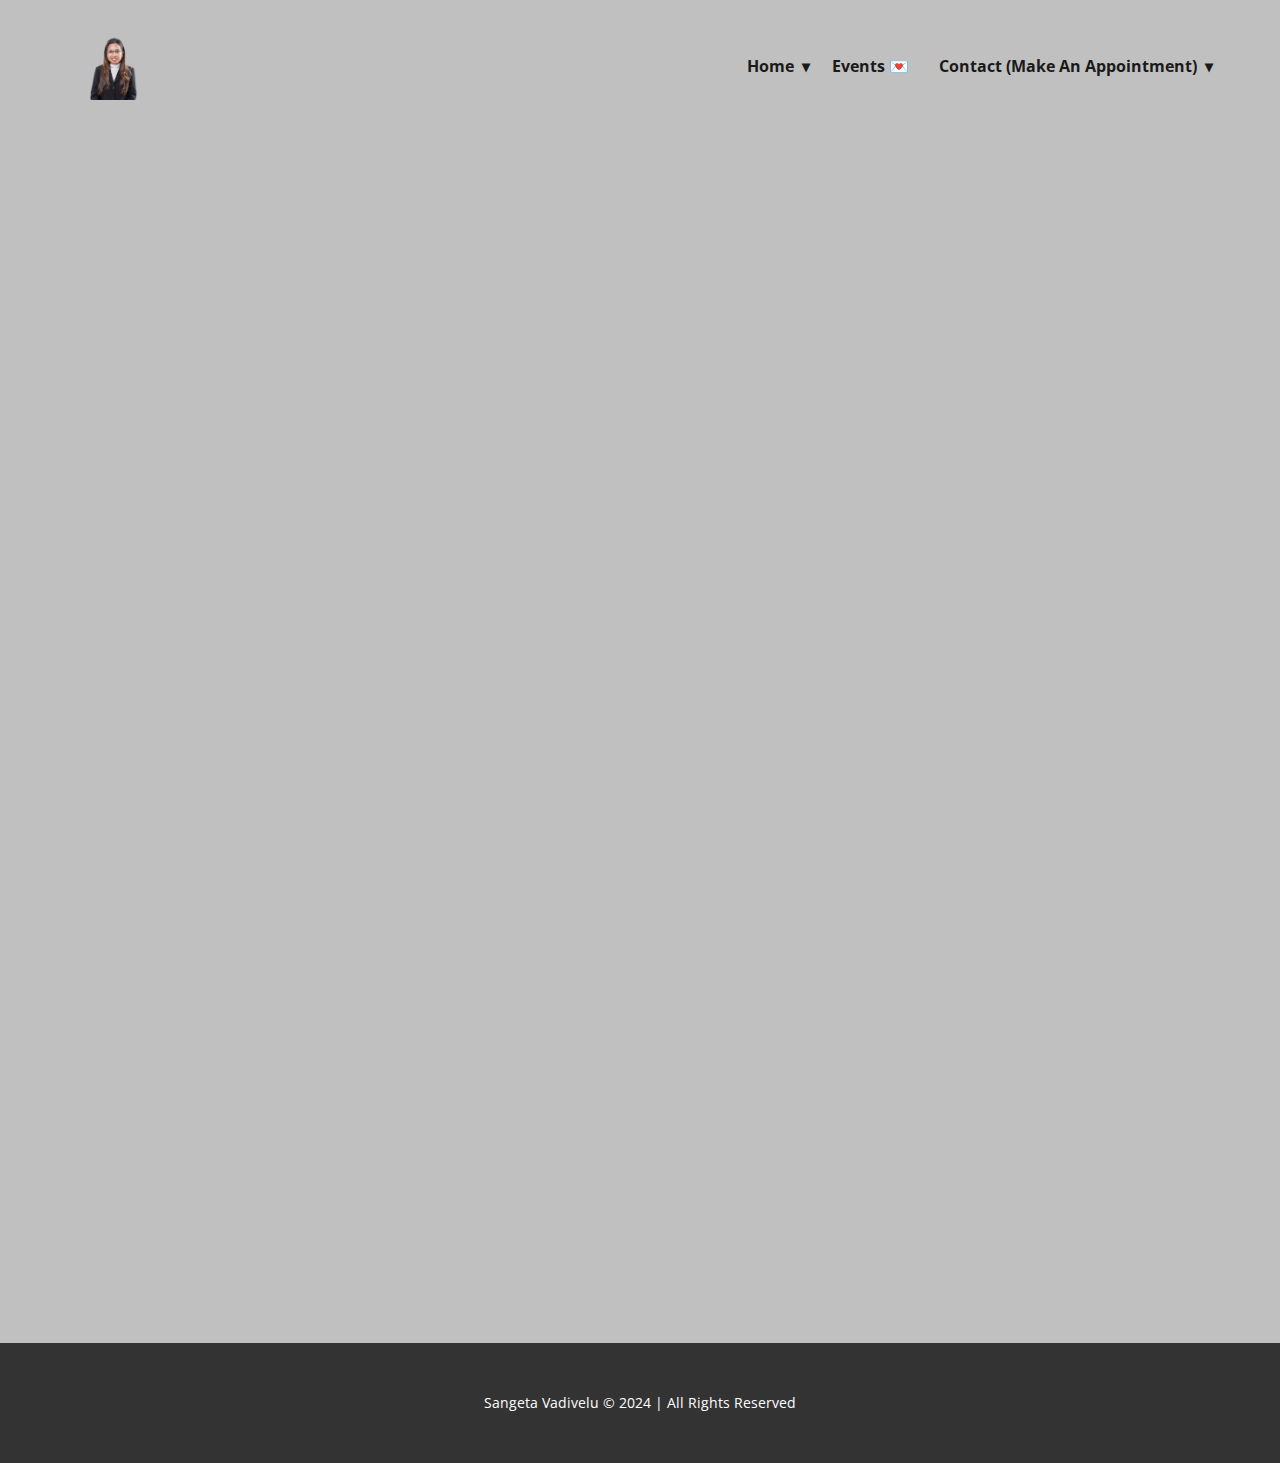
<file: reporterror.html>
<!DOCTYPE html>
<html style="font-size: 16px;" lang="en-MY"><head>
   <meta name="viewport" content="width=device-width, initial-scale=0.7 user-scalable=no">
    <meta charset="utf-8">
    <meta name="keywords" content="sangeta vadivelu, pulmonologist, lung doctor, lung specialist">
    <meta name="description" content="SV - Report a website or api error!">
    <title>Report An Error | SV</title>
    <link rel="stylesheet" href="sangetavadivelu.css" media="screen">
<link rel="stylesheet" href="reporterror.css" media="screen">
    <script class="u-script" type="text/javascript" src="jquery.js" defer=""></script>
    <script class="u-script" type="text/javascript" src="sangetavadivelu.js" defer=""></script>
    <meta name="generator" content="hnitch studios">
    <link rel="icon" href="images/hzlrROq.png">
    <link id="u-theme-google-font" rel="stylesheet" href="https://fonts.googleapis.com/css?family=Roboto:100,100i,300,300i,400,400i,500,500i,700,700i,900,900i|Open+Sans:300,300i,400,400i,500,500i,600,600i,700,700i,800,800i">
    <link id="u-page-google-font" rel="stylesheet" href="https://fonts.googleapis.com/css?family=Merriweather:300,300i,400,400i,700,700i,900,900i">
    
    
    
    <script type="application/ld+json">{
		"@context": "http://schema.org",
		"@type": "Organization",
		"name": "Sangeta Vadivelu",
		"logo": "images/hzlrROq.png?rand=8728"
}</script>
    <meta name="theme-color" content="#b5afd0">
    <meta property="og:title" content="Report An Error | SV">
    <meta property="og:description" content="Sangeta Vadivelu - Pantai Hospital Sungai Petani">
    <meta property="og:type" content="website">
  <meta data-intl-tel-input-cdn-path="intlTelInput/"></head>
  <body data-path-to-root="./" data-include-products="false" class="u-body u-overlap u-xxl-mode" data-lang="en"><header class="u-clearfix u-header" id="sec-ae8a"><div class="u-clearfix u-sheet u-sheet-1">
        <a href="/" class="u-image u-logo u-image-1" data-image-width="436" data-image-height="572" title="-">
          <img src="images/hzlrROq.png?rand=8728" class="u-logo-image u-logo-image-1">
        </a>
        <nav class="u-dropdown-icon u-menu u-menu-dropdown u-offcanvas-shift u-menu-1">
          <div class="menu-collapse" style="font-size: 1rem; letter-spacing: 0px; font-weight: 700;">
            <a class="u-button-style u-custom-active-border-color u-custom-border u-custom-border-color u-custom-borders u-custom-hover-border-color u-custom-left-right-menu-spacing u-custom-padding-bottom u-custom-text-active-color u-custom-text-color u-custom-text-decoration u-custom-text-hover-color u-custom-top-bottom-menu-spacing u-nav-link u-text-active-palette-1-base u-text-hover-palette-2-base" href="#" style="padding: 8px 0px; font-size: calc(1em + 20px);">
              <svg class="u-svg-link" viewBox="0 0 24 24"><use xmlns:xlink="http://www.w3.org/1999/xlink" xlink:href="#menu-hamburger"></use></svg>
              <svg class="u-svg-content" version="1.1" id="menu-hamburger" viewBox="0 0 16 16" x="0px" y="0px" xmlns:xlink="http://www.w3.org/1999/xlink" xmlns="http://www.w3.org/2000/svg"><g><rect y="1" width="16" height="2"></rect><rect y="7" width="16" height="2"></rect><rect y="13" width="16" height="2"></rect>
</g></svg>
            </a>
          </div>
          <div class="u-custom-menu u-nav-container">
            <ul class="u-nav u-spacing-20 u-unstyled u-nav-1"><li class="u-nav-item"><a class="u-border-4 u-border-active-palette-1-base u-border-hover-grey-30 u-border-no-left u-border-no-right u-border-no-top u-button-style u-nav-link u-text-active-palette-1-base u-text-grey-90 u-text-hover-palette-1-base" href="/" style="padding: 15px 5px;">Home</a><div class="u-nav-popup"><ul class="u-border-5 u-border-grey-75 u-nav u-unstyled"><li class="u-nav-item"><a class="u-active-palette-1-light-1 u-button-style u-hover-palette-4-dark-1 u-nav-link u-text-body-color u-white" href="/sitemap" target="_blank">SiteMap</a>
</li><li class="u-nav-item"><a class="u-active-palette-1-light-1 u-button-style u-hover-palette-4-dark-1 u-nav-link u-text-body-color u-white" href="/team">Team</a>
</li><li class="u-nav-item"><a class="u-active-palette-1-light-1 u-button-style u-hover-palette-4-dark-1 u-nav-link u-text-body-color u-white" href="/reporterror" target="_blank">Report An Error</a>
</li></ul>
</div>
</li><li class="u-nav-item"><a class="u-border-4 u-border-active-palette-1-base u-border-hover-grey-30 u-border-no-left u-border-no-right u-border-no-top u-button-style u-nav-link u-text-active-palette-1-base u-text-grey-90 u-text-hover-palette-1-base" href="/" style="padding: 15px 5px;">Events 💌</a>
</li><li class="u-nav-item"><a class="u-border-4 u-border-active-palette-1-base u-border-hover-grey-30 u-border-no-left u-border-no-right u-border-no-top u-button-style u-nav-link u-text-active-palette-1-base u-text-grey-90 u-text-hover-palette-1-base" href="" style="padding: 15px 5px;">Contact (Make An Appointment)</a><div class="u-nav-popup"><ul class="u-border-5 u-border-grey-75 u-nav u-unstyled"><li class="u-nav-item"><a class="u-active-palette-1-light-1 u-button-style u-hover-palette-4-dark-1 u-nav-link u-text-body-color u-white" href="/bookappt" target="_blank">Book Appointment</a>
</li><li class="u-nav-item"><a class="u-active-palette-1-light-1 u-button-style u-hover-palette-4-dark-1 u-nav-link u-text-body-color u-white" href="/sendinquiry" target="_blank">Send Inquiry</a>
</li></ul>
</div>
</li></ul>
          </div>
          <div class="u-custom-menu u-nav-container-collapse">
            <div class="u-border-2 u-border-grey-75 u-container-style u-custom-color-4 u-inner-container-layout u-opacity u-opacity-95 u-sidenav u-sidenav-1" data-offcanvas-width="305.7143">
              <div class="u-inner-container-layout u-sidenav-overflow">
                <div class="u-menu-close"></div>
                <ul class="u-align-center u-custom-font u-font-merriweather u-nav u-popupmenu-items u-spacing-13 u-text-active-palette-4-base u-text-hover-palette-1-light-1 u-unstyled u-nav-4"><li class="u-nav-item"><a class="u-button-style u-nav-link" href="/">Home</a><div class="u-nav-popup"><ul class="u-border-5 u-border-grey-75 u-nav u-unstyled"><li class="u-nav-item"><a class="u-button-style u-nav-link" href="/sitemap" target="_blank">SiteMap</a>
</li><li class="u-nav-item"><a class="u-button-style u-nav-link" href="/team">Team</a>
</li><li class="u-nav-item"><a class="u-button-style u-nav-link" href="/reporterror" target="_blank">Report An Error</a>
</li></ul>
</div>
</li><li class="u-nav-item"><a class="u-button-style u-nav-link" href="Home.html#sec-8b79">Events 💌</a>
</li><li class="u-nav-item"><a class="u-button-style u-nav-link" href="">Contact (Make An Appointment)</a><div class="u-nav-popup"><ul class="u-border-5 u-border-grey-75 u-nav u-unstyled"><li class="u-nav-item"><a class="u-button-style u-nav-link" href="/bookappt">Book Appointment</a>
</li><li class="u-nav-item"><a class="u-button-style u-nav-link" href="/sendinquiry" target="_blank">Send Inquiry</a>
</li></ul>
</div>
</li></ul>
              </div>
            </div>
            <div class="u-black u-menu-overlay u-opacity u-opacity-70"></div>
          </div>
        </nav>
      </div><style class="u-sticky-style" data-style-id="4473">.u-sticky-fixed.u-sticky-4473:before, .u-body.u-sticky-fixed .u-sticky-4473:before {
borders: top right bottom left !important
}</style></header>
    <section class="u-clearfix u-grey-25 u-section-1" id="sec-1244">
      <div class="u-clearfix u-sheet u-sheet-1">
        <div class="custom-expanded u-clearfix u-custom-html u-custom-html-1">
          <iframe src="https://docs.google.com/forms/d/e/1FAIpQLScCO5C8H0P255C3bQ-Fbcwidp_yHRH7cgccPub1VcWVsRMSLg/viewform?embedded=true" width="1297" height="1182" frameborder="0" marginheight="0" marginwidth="0">Loading…</iframe>
        </div>
      </div>
    </section>
    
    
    
    <footer class="u-align-center u-clearfix u-footer u-grey-80 u-footer" id="sec-1694"><div class="u-clearfix u-sheet u-valign-middle-xs u-sheet-1">
        <p class="u-small-text u-text u-text-variant u-text-1">
          <a class="u-active-none u-btn u-button-link u-button-style u-hover-feature u-hover-none u-none u-text-hover-palette-3-base u-btn-1" data-href="/team">Sangeta Vadivelu © 2024 | All Rights Reserved</a>
        </p>
      </div></footer>
  
</body></html>
</file>
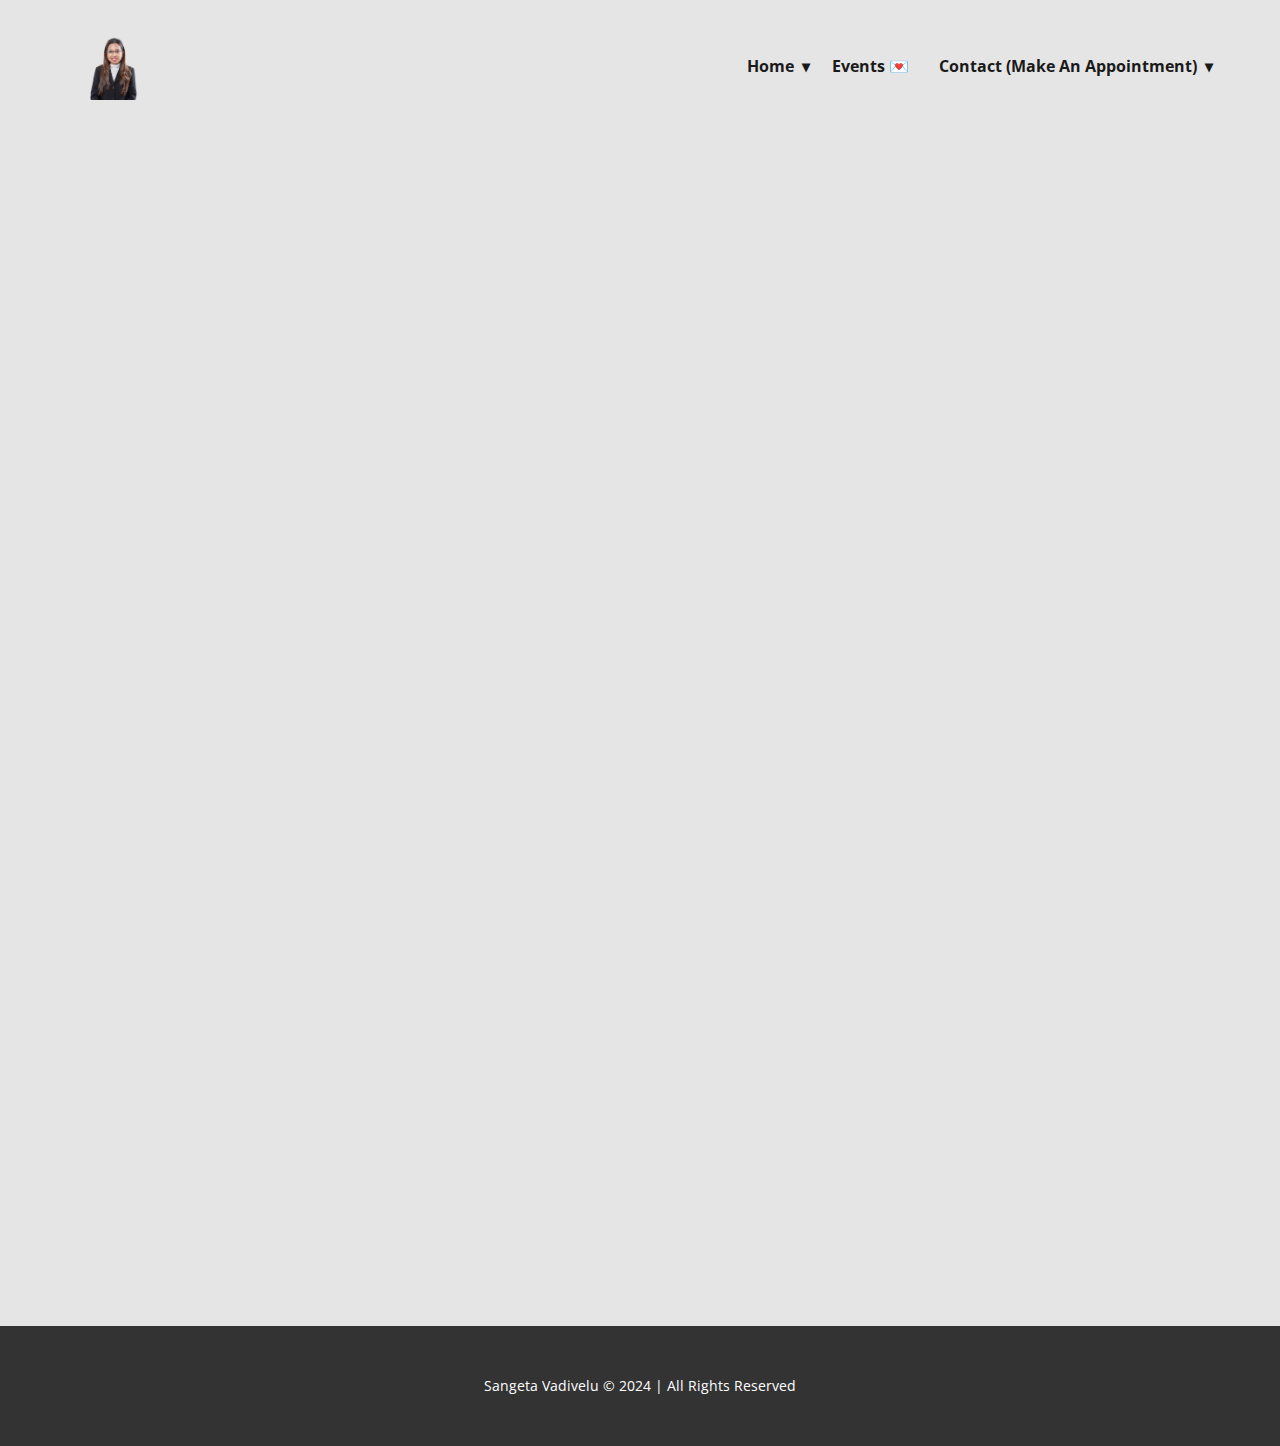
<file: sendinquiry.html>
<!DOCTYPE html>
<html style="font-size: 16px;" lang="en-MY"><head>
   <meta name="viewport" content="width=device-width, initial-scale=0.7 user-scalable=no">
    <meta charset="utf-8">
    <meta name="keywords" content="sangeta vadivelu, pulmonologist, lung doctor, lung specialist">
    <meta name="description" content="SV - Submit an inquiry">
    <title>Submit Inquiry | SV</title>
    <link rel="stylesheet" href="sangetavadivelu.css" media="screen">
<link rel="stylesheet" href="sendinquiry.css" media="screen">
    <script class="u-script" type="text/javascript" src="jquery.js" defer=""></script>
    <script class="u-script" type="text/javascript" src="sangetavadivelu.js" defer=""></script>
    <meta name="generator" content="hnitch studios">
    <link rel="icon" href="images/hzlrROq.png">
    <link id="u-theme-google-font" rel="stylesheet" href="https://fonts.googleapis.com/css?family=Roboto:100,100i,300,300i,400,400i,500,500i,700,700i,900,900i|Open+Sans:300,300i,400,400i,500,500i,600,600i,700,700i,800,800i">
    <link id="u-page-google-font" rel="stylesheet" href="https://fonts.googleapis.com/css?family=Merriweather:300,300i,400,400i,700,700i,900,900i">
    
    
    
    <script type="application/ld+json">{
		"@context": "http://schema.org",
		"@type": "Organization",
		"name": "Sangeta Vadivelu",
		"logo": "images/hzlrROq.png?rand=8728"
}</script>
    <meta name="theme-color" content="#b5afd0">
    <meta property="og:title" content="Submit Inquiry | SV">
    <meta property="og:description" content="Sangeta Vadivelu - Pantai Hospital Sungai Petani">
    <meta property="og:type" content="website">
  <meta data-intl-tel-input-cdn-path="intlTelInput/"></head>
  <body data-path-to-root="./" data-include-products="false" class="u-body u-overlap u-xxl-mode" data-lang="en"><header class="u-clearfix u-header" id="sec-ae8a"><div class="u-clearfix u-sheet u-sheet-1">
        <a href="/" class="u-image u-logo u-image-1" data-image-width="436" data-image-height="572" title="-">
          <img src="images/hzlrROq.png?rand=8728" class="u-logo-image u-logo-image-1">
        </a>
        <nav class="u-dropdown-icon u-menu u-menu-dropdown u-offcanvas-shift u-menu-1">
          <div class="menu-collapse" style="font-size: 1rem; letter-spacing: 0px; font-weight: 700;">
            <a class="u-button-style u-custom-active-border-color u-custom-border u-custom-border-color u-custom-borders u-custom-hover-border-color u-custom-left-right-menu-spacing u-custom-padding-bottom u-custom-text-active-color u-custom-text-color u-custom-text-decoration u-custom-text-hover-color u-custom-top-bottom-menu-spacing u-nav-link u-text-active-palette-1-base u-text-hover-palette-2-base" href="#" style="padding: 8px 0px; font-size: calc(1em + 20px);">
              <svg class="u-svg-link" viewBox="0 0 24 24"><use xmlns:xlink="http://www.w3.org/1999/xlink" xlink:href="#menu-hamburger"></use></svg>
              <svg class="u-svg-content" version="1.1" id="menu-hamburger" viewBox="0 0 16 16" x="0px" y="0px" xmlns:xlink="http://www.w3.org/1999/xlink" xmlns="http://www.w3.org/2000/svg"><g><rect y="1" width="16" height="2"></rect><rect y="7" width="16" height="2"></rect><rect y="13" width="16" height="2"></rect>
</g></svg>
            </a>
          </div>
          <div class="u-custom-menu u-nav-container">
            <ul class="u-nav u-spacing-20 u-unstyled u-nav-1"><li class="u-nav-item"><a class="u-border-4 u-border-active-palette-1-base u-border-hover-grey-30 u-border-no-left u-border-no-right u-border-no-top u-button-style u-nav-link u-text-active-palette-1-base u-text-grey-90 u-text-hover-palette-1-base" href="/" style="padding: 15px 5px;">Home</a><div class="u-nav-popup"><ul class="u-border-5 u-border-grey-75 u-nav u-unstyled"><li class="u-nav-item"><a class="u-active-palette-1-light-1 u-button-style u-hover-palette-4-dark-1 u-nav-link u-text-body-color u-white" href="/sitemap" target="_blank">SiteMap</a>
</li><li class="u-nav-item"><a class="u-active-palette-1-light-1 u-button-style u-hover-palette-4-dark-1 u-nav-link u-text-body-color u-white" href="/team">Team</a>
</li><li class="u-nav-item"><a class="u-active-palette-1-light-1 u-button-style u-hover-palette-4-dark-1 u-nav-link u-text-body-color u-white" href="/reporterror" target="_blank">Report An Error</a>
</li></ul>
</div>
</li><li class="u-nav-item"><a class="u-border-4 u-border-active-palette-1-base u-border-hover-grey-30 u-border-no-left u-border-no-right u-border-no-top u-button-style u-nav-link u-text-active-palette-1-base u-text-grey-90 u-text-hover-palette-1-base" href="/events" style="padding: 15px 5px;">Events 💌</a>
</li><li class="u-nav-item"><a class="u-border-4 u-border-active-palette-1-base u-border-hover-grey-30 u-border-no-left u-border-no-right u-border-no-top u-button-style u-nav-link u-text-active-palette-1-base u-text-grey-90 u-text-hover-palette-1-base" href="" style="padding: 15px 5px;">Contact (Make An Appointment)</a><div class="u-nav-popup"><ul class="u-border-5 u-border-grey-75 u-nav u-unstyled"><li class="u-nav-item"><a class="u-active-palette-1-light-1 u-button-style u-hover-palette-4-dark-1 u-nav-link u-text-body-color u-white" href="/bookappt" target="_blank">Book Appointment</a>
</li><li class="u-nav-item"><a class="u-active-palette-1-light-1 u-button-style u-hover-palette-4-dark-1 u-nav-link u-text-body-color u-white" href="/sendinquiry" target="_blank">Send Inquiry</a>
</li></ul>
</div>
</li></ul>
          </div>
          <div class="u-custom-menu u-nav-container-collapse">
            <div class="u-border-2 u-border-grey-75 u-container-style u-custom-color-4 u-inner-container-layout u-opacity u-opacity-95 u-sidenav u-sidenav-1" data-offcanvas-width="305.7143">
              <div class="u-inner-container-layout u-sidenav-overflow">
                <div class="u-menu-close"></div>
                <ul class="u-align-center u-custom-font u-font-merriweather u-nav u-popupmenu-items u-spacing-13 u-text-active-palette-4-base u-text-hover-palette-1-light-1 u-unstyled u-nav-4"><li class="u-nav-item"><a class="u-button-style u-nav-link" href="/">Home</a><div class="u-nav-popup"><ul class="u-border-5 u-border-grey-75 u-nav u-unstyled"><li class="u-nav-item"><a class="u-button-style u-nav-link" href="/sitemap" target="_blank">SiteMap</a>
</li><li class="u-nav-item"><a class="u-button-style u-nav-link" href="/team">Team</a>
</li><li class="u-nav-item"><a class="u-button-style u-nav-link" href="/reporterror" target="_blank">Report An Error</a>
</li></ul>
</div>
</li><li class="u-nav-item"><a class="u-button-style u-nav-link" href="/events">Events 💌</a>
</li><li class="u-nav-item"><a class="u-border-4 u-border-active-palette-1-base u-border-hover-grey-30 u-border-no-left u-border-no-right u-border-no-top u-button-style u-nav-link u-text-active-palette-1-base u-text-grey-90 u-text-hover-palette-1-base" href="" style="padding: 15px 5px;">Contact (Make An Appointment)</a><div class="u-nav-popup"><ul class="u-border-5 u-border-grey-75 u-nav u-unstyled"><li class="u-nav-item"><a class="u-active-palette-1-light-1 u-button-style u-hover-palette-4-dark-1 u-nav-link u-text-body-color u-white" href="/bookappt" target="_blank">Book Appointment</a>
</li><li class="u-nav-item"><a class="u-button-style u-nav-link" href="/sendinquiry" target="_blank">Send Inquiry</a>
</li></ul>
</div>
</li></ul>
              </div>
            </div>
            <div class="u-black u-menu-overlay u-opacity u-opacity-70"></div>
          </div>
        </nav>
      </div><style class="u-sticky-style" data-style-id="4473">.u-sticky-fixed.u-sticky-4473:before, .u-body.u-sticky-fixed .u-sticky-4473:before {
borders: top right bottom left !important
}</style></header>
    <section class="u-clearfix u-grey-10 u-section-1" id="sec-cebd">
      <div class="u-clearfix u-sheet u-sheet-1">
        <div class="u-clearfix u-custom-html u-custom-html-1">
          <iframe src="https://docs.google.com/forms/d/e/1FAIpQLScLUVRKUzFEDIPkUqakbLE8sDd6ZDer9FqxCSMKeQ3CJqvnOQ/viewform?embedded=true" width="1303" height="1160" frameborder="0" marginheight="0" marginwidth="0">Loading…</iframe>
        </div>
      </div>
    </section>
    
    
    
    <footer class="u-align-center u-clearfix u-footer u-grey-80 u-footer" id="sec-1694"><div class="u-clearfix u-sheet u-valign-middle-xs u-sheet-1">
        <p class="u-small-text u-text u-text-variant u-text-1">
          <a class="u-active-none u-btn u-button-link u-button-style u-hover-feature u-hover-none u-none u-text-hover-palette-3-base u-btn-1" data-href="/team">Sangeta Vadivelu © 2024 | All Rights Reserved</a>
        </p>
      </div></footer>
  
</body></html>
</file>
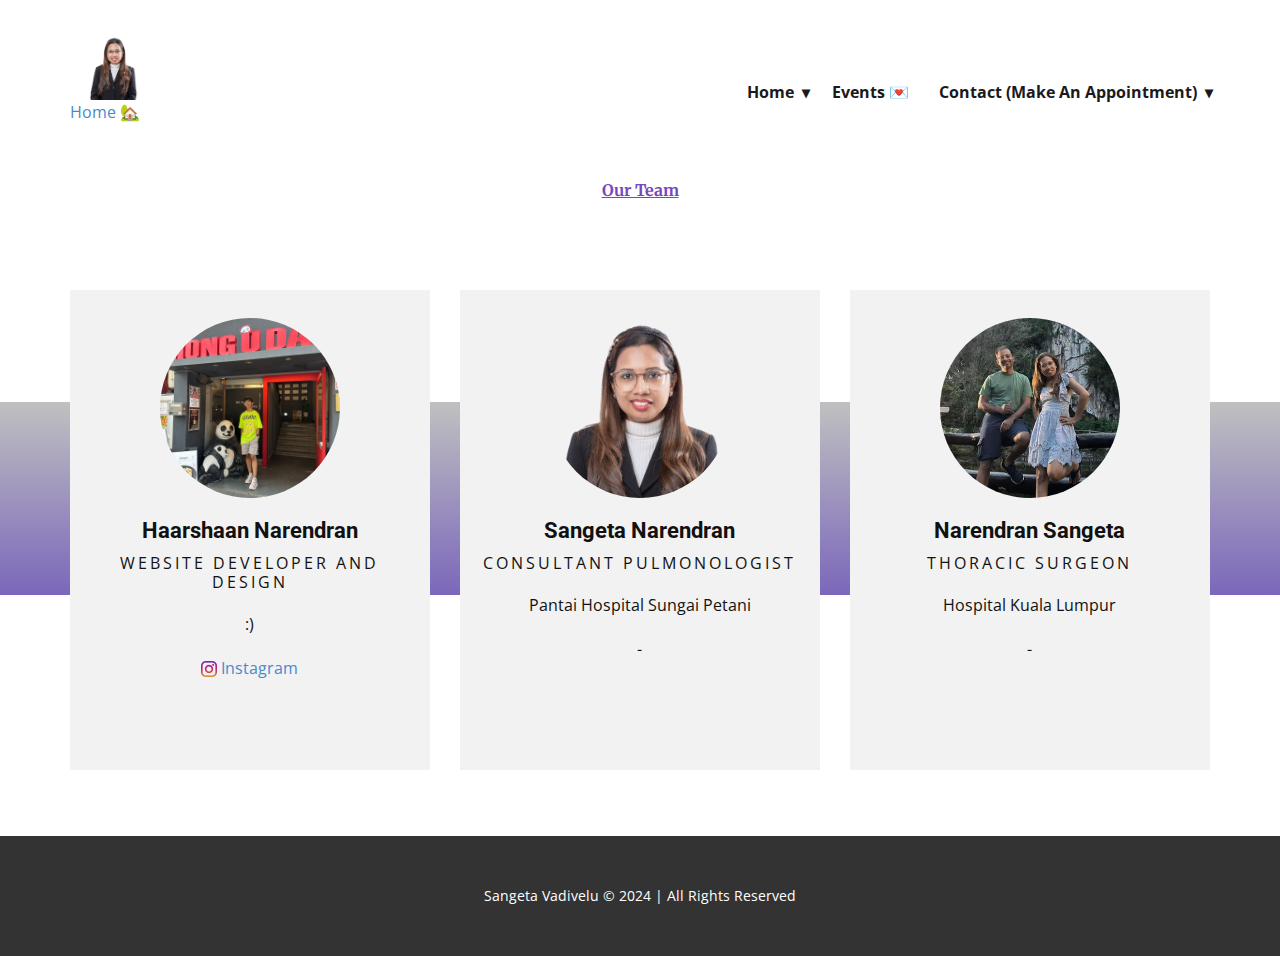
<file: team.html>
<!DOCTYPE html>
<html style="font-size: 16px;" lang="en-MY"><head>
   <meta name="viewport" content="width=device-width, initial-scale=0.7 user-scalable=no">
    <meta charset="utf-8">
    <meta name="keywords" content="sangeta vadivelu, pulmonologist, lung doctor, lung specialist">
    <meta name="description" content="SV - Meet the team!">
    <title>Team | SV</title>
    <link rel="stylesheet" href="sangetavadivelu.css" media="screen">
<link rel="stylesheet" href="team.css" media="screen">
    <script class="u-script" type="text/javascript" src="jquery.js" defer=""></script>
    <script class="u-script" type="text/javascript" src="sangetavadivelu.js" defer=""></script>
    <meta name="generator" content="hnitch studios">
    <link rel="icon" href="images/hzlrROq.png">
    <link id="u-theme-google-font" rel="stylesheet" href="https://fonts.googleapis.com/css?family=Roboto:100,100i,300,300i,400,400i,500,500i,700,700i,900,900i|Open+Sans:300,300i,400,400i,500,500i,600,600i,700,700i,800,800i">
    <link id="u-page-google-font" rel="stylesheet" href="https://fonts.googleapis.com/css?family=Merriweather:300,300i,400,400i,700,700i,900,900i">
    
    
    
    <script type="application/ld+json">{
		"@context": "http://schema.org",
		"@type": "Organization",
		"name": "Sangeta Vadivelu",
		"logo": "images/hzlrROq.png?rand=8728"
}</script>
    <meta name="theme-color" content="#b5afd0">
    <meta property="og:title" content="Team | SV"> 
    <meta property="og:description" content="Sangeta Vadivelu - Pantai Hospital Sungai Petani">
    <meta property="og:type" content="website">
  <meta data-intl-tel-input-cdn-path="intlTelInput/"></head>
  <body data-path-to-root="./" data-include-products="false" class="u-body u-overlap u-xxl-mode" data-lang="en"><header class="u-clearfix u-header" id="sec-ae8a"><div class="u-clearfix u-sheet u-sheet-1">
        <a href="/" class="u-image u-logo u-image-1" data-image-width="436" data-image-height="572" title="-">
          <img src="images/hzlrROq.png?rand=8728" class="u-logo-image u-logo-image-1">
        </a>

	  <a href="/">   Home 🏡</a>
	  
	  <nav class="u-dropdown-icon u-menu u-menu-dropdown u-offcanvas-shift u-menu-1">
          <div class="menu-collapse" style="font-size: 1rem; letter-spacing: 0px; font-weight: 700;">
            <a class="u-button-style u-custom-active-border-color u-custom-border u-custom-border-color u-custom-borders u-custom-hover-border-color u-custom-left-right-menu-spacing u-custom-padding-bottom u-custom-text-active-color u-custom-text-color u-custom-text-decoration u-custom-text-hover-color u-custom-top-bottom-menu-spacing u-nav-link u-text-active-palette-1-base u-text-hover-palette-2-base" href="#" style="padding: 8px 0px; font-size: calc(1em + 20px);">
              <svg class="u-svg-link" viewBox="0 0 24 24"><use xmlns:xlink="http://www.w3.org/1999/xlink" xlink:href="#menu-hamburger"></use></svg>
              <svg class="u-svg-content" version="1.1" id="menu-hamburger" viewBox="0 0 16 16" x="0px" y="0px" xmlns:xlink="http://www.w3.org/1999/xlink" xmlns="http://www.w3.org/2000/svg"><g><rect y="1" width="16" height="2"></rect><rect y="7" width="16" height="2"></rect><rect y="13" width="16" height="2"></rect>
</g></svg>
            </a>
          </div>
          <div class="u-custom-menu u-nav-container">
            <ul class="u-nav u-spacing-20 u-unstyled u-nav-1"><li class="u-nav-item"><a class="u-border-4 u-border-active-palette-1-base u-border-hover-grey-30 u-border-no-left u-border-no-right u-border-no-top u-button-style u-nav-link u-text-active-palette-1-base u-text-grey-90 u-text-hover-palette-1-base" href="/" style="padding: 15px 5px;">Home</a><div class="u-nav-popup"><ul class="u-border-5 u-border-grey-75 u-nav u-unstyled"><li class="u-nav-item"><a class="u-active-palette-1-light-1 u-button-style u-hover-palette-4-dark-1 u-nav-link u-text-body-color u-white" href="/sitemap" target="_blank">SiteMap</a>
</li><li class="u-nav-item"><a class="u-active-palette-1-light-1 u-button-style u-hover-palette-4-dark-1 u-nav-link u-text-body-color u-white" href="/team">Team</a>
</li><li class="u-nav-item"><a class="u-active-palette-1-light-1 u-button-style u-hover-palette-4-dark-1 u-nav-link u-text-body-color u-white" href="/reporterror" target="_blank">Report An Error</a>
</li></ul>
</div>
</li><li class="u-nav-item"><a class="u-border-4 u-border-active-palette-1-base u-border-hover-grey-30 u-border-no-left u-border-no-right u-border-no-top u-button-style u-nav-link u-text-active-palette-1-base u-text-grey-90 u-text-hover-palette-1-base" href="/events" style="padding: 15px 5px;">Events 💌</a>
</li><li class="u-nav-item"><a class="u-border-4 u-border-active-palette-1-base u-border-hover-grey-30 u-border-no-left u-border-no-right u-border-no-top u-button-style u-nav-link u-text-active-palette-1-base u-text-grey-90 u-text-hover-palette-1-base" href="" style="padding: 15px 5px;">Contact (Make An Appointment)</a><div class="u-nav-popup"><ul class="u-border-5 u-border-grey-75 u-nav u-unstyled"><li class="u-nav-item"><a class="u-active-palette-1-light-1 u-button-style u-hover-palette-4-dark-1 u-nav-link u-text-body-color u-white" href="/bookappt" target="_blank">Book Appointment</a>
</li><li class="u-nav-item"><a class="u-active-palette-1-light-1 u-button-style u-hover-palette-4-dark-1 u-nav-link u-text-body-color u-white" href="/sendinquiry" target="_blank">Send Inquiry</a>
</li></ul>
</div>
</li></ul>
          </div>
          <div class="u-custom-menu u-nav-container-collapse">
            <div class="u-border-2 u-border-grey-75 u-container-style u-custom-color-4 u-inner-container-layout u-opacity u-opacity-95 u-sidenav u-sidenav-1" data-offcanvas-width="305.7143">
              <div class="u-inner-container-layout u-sidenav-overflow">
                <div class="u-menu-close"></div>
                <ul class="u-align-center u-custom-font u-font-merriweather u-nav u-popupmenu-items u-spacing-13 u-text-active-palette-4-base u-text-hover-palette-1-light-1 u-unstyled u-nav-4"><li class="u-nav-item"><a class="u-button-style u-nav-link" href="/">Home</a><div class="u-nav-popup"><ul class="u-border-5 u-border-grey-75 u-nav u-unstyled"><li class="u-nav-item"><a class="u-button-style u-nav-link" href="/sitemap" target="_blank">SiteMap</a>
</li><li class="u-nav-item"><a class="u-button-style u-nav-link" href="/team">Team</a>
</li><li class="u-nav-item"><a class="u-button-style u-nav-link" href="/reporterror" target="_blank">Report An Error</a>
</li></ul>
</div>
</li><li class="u-nav-item"><a class="u-button-style u-nav-link" href="/events">Events 💌</a>
</li><li class="u-nav-item"><a class="u-button-style u-nav-link" href="">Contact (Make An Appointment)</a><div class="u-nav-popup"><ul class="u-border-5 u-border-grey-75 u-nav u-unstyled"><li class="u-nav-item"><a class="u-button-style u-nav-link" href="/bookappt">Book Appointment</a>
</li><li class="u-nav-item"><a class="u-button-style u-nav-link" href="/sendinquiry" target="_blank">Send Inquiry</a>
</li></ul>
</div>
</li></ul>
              </div>
            </div>
            <div class="u-black u-menu-overlay u-opacity u-opacity-70"></div>
          </div>
        </nav>
      </div><style class="u-sticky-style" data-style-id="4473">.u-sticky-fixed.u-sticky-4473:before, .u-body.u-sticky-fixed .u-sticky-4473:before {
borders: top right bottom left !important
}</style></header>
    <section class="u-align-center u-clearfix u-section-1" id="carousel_a19c">
      <h2 class="u-custom-font u-font-merriweather u-text u-text-custom-color-1 u-text-default u-text-1">Our ​Team</h2>
      <div class="u-expanded-width u-gradient u-shape u-shape-rectangle u-shape-1"></div>
      <div class="u-list u-list-1">
        <div class="u-repeater u-repeater-1">
          <div class="u-align-center u-container-style u-grey-5 u-list-item u-repeater-item">
            <div class="u-container-layout u-similar-container u-container-layout-1">
              <div alt="" class="u-image u-image-circle u-image-1" data-image-width="768" data-image-height="1024"></div>
              <h5 class="u-text u-text-default u-text-2">Haarshaan Narendran</h5>
              <h6 class="u-custom-font u-text u-text-default u-text-font u-text-3">Website developer and design</h6>
              <p class="u-text u-text-4">:)</p>
              <p class="u-text u-text-default u-text-5">
                <a class="u-active-none u-border-none u-btn u-button-link u-button-style u-hover-none u-none u-text-palette-1-base u-btn-1" data-href="https://www.instagram.com/hnitch/?hl=en" data-target="_blank"><span class="u-file-icon u-icon"><img src="images/174855.png" alt=""></span>&nbsp;Instagram
                </a>
              </p>
            </div>
          </div>
          <div class="u-align-center u-container-style u-grey-5 u-list-item u-repeater-item u-list-item-2">
            <div class="u-container-layout u-similar-container u-container-layout-2">
              <div alt="" class="u-image u-image-circle u-image-2" data-image-width="436" data-image-height="572"></div>
              <h5 class="u-text u-text-default u-text-6">Sangeta Narendran</h5>
              <h6 class="u-custom-font u-text u-text-default u-text-font u-text-7">Consultant Pulmonologist</h6>
              <p class="u-text u-text-8">Pantai Hospital Sungai Petani</p>
              <p class="u-text u-text-default u-text-9">-</p>
            </div>
          </div>
          <div class="u-align-center u-container-style u-grey-5 u-list-item u-repeater-item">
            <div class="u-container-layout u-similar-container u-container-layout-3">
              <div alt="" class="u-image u-image-circle u-image-3" data-image-width="856" data-image-height="698"></div>
              <h5 class="u-text u-text-default u-text-10">Narendran Sangeta</h5>
              <h6 class="u-custom-font u-text u-text-default u-text-font u-text-11">Thoracic surgeon</h6>
              <p class="u-text u-text-12">Hospital Kuala Lumpur</p>
              <p class="u-text u-text-default u-text-13">-</p>
            </div>
          </div>
        </div>
      </div>
    </section>
    
    
    
    <footer class="u-align-center u-clearfix u-footer u-grey-80 u-footer" id="sec-1694"><div class="u-clearfix u-sheet u-valign-middle-xs u-sheet-1">
        <p class="u-small-text u-text u-text-variant u-text-1">
          <a class="u-active-none u-btn u-button-link u-button-style u-hover-feature u-hover-none u-none u-text-hover-palette-3-base u-btn-1" data-href="/">Sangeta Vadivelu © 2024 | All Rights Reserved</a>
        </p>
      </div></footer>
  
</body></html>
</file>
